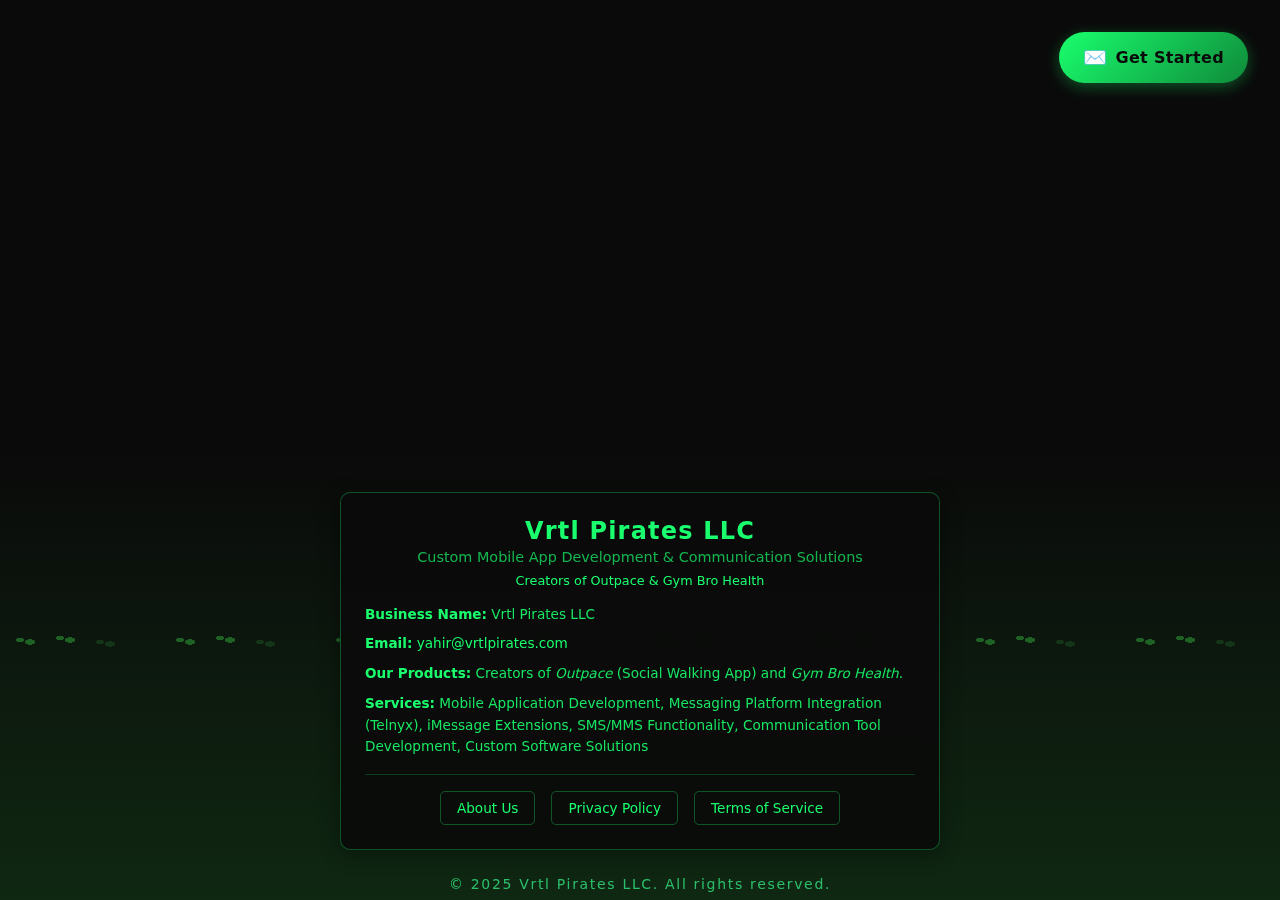
<file: index.html>
<!doctype html>
<html lang="en">
<head>
  <meta charset="utf-8" />
  <meta name="viewport" content="width=device-width, initial-scale=1" />
  <title>VRTL Pirates</title>
  <meta name="description" content="Custom Mobile App Development & Communication Solutions. We build apps with Telnyx integration, iMessage extensions, and SMS functionality." />
  <link rel="preload" as="image" href="/assets/%40vrtlPirates.png" />
  <link rel="stylesheet" href="/styles.css" />
</head>
<body>
  <main class="scene" aria-label="Sailing ship animation">
    <div class="ocean" aria-hidden="true">
      <div class="wave wave-back"></div>
      <div class="wave wave-front"></div>
    </div>
    <img class="ship" src="/assets/%40vrtlPirates.png" alt="Pirate ship" />
    <h1 class="sr-only">VRTL Pirates</h1>
    
    <!-- Contact CTA Button -->
    <button class="contact-cta" id="openContactBtn">
      <span class="cta-icon">✉️</span>
      <span class="cta-text">Get Started</span>
    </button>
    
    <!-- Contact Form Modal (Hidden by default) -->
    <div class="contact-modal" id="contactModal" style="display: none;">
      <div class="contact-backdrop" id="contactBackdrop"></div>
      <div class="contact-section" id="contactSection">
      <div class="contact-container">
        <button class="close-modal" id="closeModalBtn" aria-label="Close">✕</button>
        <div class="contact-form-view" id="contactFormView">
          <h2 class="contact-title">Set Sail With Us</h2>
          <p class="contact-subtitle">Ready to conquer the digital seas? Drop us a message.</p>
          <form class="contact-form" id="contactForm" action="https://api.web3forms.com/submit" method="POST">
            <!-- Web3Forms Access Key -->
            <input type="hidden" name="access_key" value="6eca8581-cab0-4e83-bbc9-2da92d88d058">
            
            <!-- Custom Subject Line -->
            <input type="hidden" name="subject" value="New Contact from VRTL Pirates Website">
            
            <!-- From Name -->
            <input type="hidden" name="from_name" value="VRTL Pirates Contact Form">
            
            <!-- Honeypot Spam Protection -->
            <input type="checkbox" name="botcheck" class="hidden" style="display: none;">
            
            <div class="form-group">
              <input type="text" id="name" name="name" placeholder="Your Name" required class="form-input">
            </div>
            <div class="form-group">
              <input type="email" id="email" name="email" placeholder="Your Email" required class="form-input">
            </div>
            <div class="form-group">
              <input type="text" id="company" name="company" placeholder="Company (Optional)" class="form-input">
            </div>
            <div class="form-group">
              <input type="tel" id="phone" name="phone" placeholder="Phone Number (Required for SMS)" required class="form-input" pattern="[0-9+\-\s()]+">
            </div>
            <div class="form-group">
              <textarea id="message" name="message" placeholder="Tell us about your app development needs..." required class="form-input form-textarea"></textarea>
            </div>
            <div class="form-group">
              <label class="sms-consent-label">
                <input type="checkbox" id="smsConsent" name="sms_consent" required class="sms-checkbox">
                <span class="sms-consent-text">
                  By checking this box and providing my phone number, I consent to receive automated SMS messages from VRTL Pirates at the number provided, including activation links and service notifications. Consent is not required to purchase. Message frequency varies. Message and data rates may apply. Reply STOP to opt-out, HELP for help.
                </span>
              </label>
            </div>
            <div class="form-group">
              <p class="sms-disclosure">
                By submitting this form, you agree to our <a href="/terms.html" target="_blank">Terms of Service</a> and <a href="/privacy.html" target="_blank">Privacy Policy</a>.
              </p>
            </div>
            <button type="submit" class="form-submit" id="submitBtn">
              <span class="btn-text">Send Message</span>
              <span class="btn-loading" style="display: none;">Sending...</span>
            </button>
          </form>
        </div>
        
        <!-- Success Message -->
        <div class="contact-success-view" id="contactSuccessView" style="display: none;">
          <div class="success-icon">⚓</div>
          <h2 class="success-title">Message Sent!</h2>
          <p class="success-subtitle">Thanks for reaching out! We'll get back to you within 24 hours.</p>
          <button class="success-back-btn" id="backBtn">Send Another Message</button>
        </div>
      </div>
    </div>
    </div>
    
    <!-- Business Information Section -->
    <div class="business-info">
      <div class="info-content">
        <h2 class="info-title">Vrtl Pirates LLC</h2>
        <p class="info-subtitle">Custom Mobile App Development & Communication Solutions</p>
        <p class="info-subtitle" style="margin-top: -0.5rem; font-size: 0.8rem; color: var(--accent);">Creators of Outpace & Gym Bro Health</p>
        
        <div class="info-details">
          <div class="info-item">
            <strong>Business Name:</strong> Vrtl Pirates LLC
          </div>
          <div class="info-item">
            <strong>Email:</strong> <a href="mailto:yahir@vrtlpirates.com">yahir@vrtlpirates.com</a>
          </div>
          <div class="info-item">
            <strong>Our Products:</strong> Creators of <em>Outpace</em> (Social Walking App) and <em>Gym Bro Health</em>.
          </div>
          <div class="info-item">
            <strong>Services:</strong> Mobile Application Development, Messaging Platform Integration (Telnyx), iMessage Extensions, SMS/MMS Functionality, Communication Tool Development, Custom Software Solutions
          </div>
        </div>
        
        <div class="info-links">
          <a href="/about.html" class="info-link">About Us</a>
          <a href="/privacy.html" class="info-link">Privacy Policy</a>
          <a href="/terms.html" class="info-link">Terms of Service</a>
        </div>
      </div>
    </div>
    
    <footer class="notice">© 2025 Vrtl Pirates LLC. All rights reserved.</footer>
  </main>
  <script>
    if (window.matchMedia('(prefers-reduced-motion: reduce)').matches) {
      document.documentElement.classList.add('reduced-motion');
    }
    
    // Contact modal toggle functionality
    const contactModal = document.getElementById('contactModal');
    const openContactBtn = document.getElementById('openContactBtn');
    const closeModalBtn = document.getElementById('closeModalBtn');
    const contactBackdrop = document.getElementById('contactBackdrop');
    
    function openModal() {
      contactModal.style.display = 'block';
      document.body.style.overflow = 'hidden';
    }
    
    function closeModal() {
      contactModal.style.display = 'none';
      document.body.style.overflow = '';
    }
    
    openContactBtn.addEventListener('click', openModal);
    closeModalBtn.addEventListener('click', closeModal);
    contactBackdrop.addEventListener('click', closeModal);
    
    // Close on Escape key
    document.addEventListener('keydown', function(e) {
      if (e.key === 'Escape' && contactModal.style.display === 'block') {
        closeModal();
      }
    });
    
    // Contact form handling with Web3Forms
    document.getElementById('contactForm').addEventListener('submit', async function(e) {
      e.preventDefault();
      
      const submitBtn = document.getElementById('submitBtn');
      const btnText = submitBtn.querySelector('.btn-text');
      const btnLoading = submitBtn.querySelector('.btn-loading');
      
      // Show loading state
      btnText.style.display = 'none';
      btnLoading.style.display = 'inline';
      submitBtn.disabled = true;
      
      try {
        // Submit form data to Web3Forms using FormData
        const formData = new FormData(this);
        
        const response = await fetch('https://api.web3forms.com/submit', {
          method: 'POST',
          body: formData
        });
        
        const result = await response.json();
        
        if (result.success) {
          // Show success message after a short delay
          setTimeout(() => {
            document.getElementById('contactFormView').style.display = 'none';
            document.getElementById('contactSuccessView').style.display = 'block';
          }, 800);
        } else {
          throw new Error(result.message || 'Form submission failed');
        }
        
      } catch (error) {
        // Reset button on error
        btnText.style.display = 'inline';
        btnLoading.style.display = 'none';
        submitBtn.disabled = false;
        
        // Show user-friendly error message
        alert('Something went wrong. Please try again or contact us directly at yahir@vrtlpirates.com');
        console.error('Form submission error:', error);
      }
    });
    
    // Back button functionality
    document.getElementById('backBtn').addEventListener('click', function() {
      // Reset form
      document.getElementById('contactForm').reset();
      
      // Reset button state
      const submitBtn = document.getElementById('submitBtn');
      const btnText = submitBtn.querySelector('.btn-text');
      const btnLoading = submitBtn.querySelector('.btn-loading');
      
      btnText.style.display = 'inline';
      btnLoading.style.display = 'none';
      submitBtn.disabled = false;
      
      // Switch views
      document.getElementById('contactSuccessView').style.display = 'none';
      document.getElementById('contactFormView').style.display = 'block';
    });
  </script>
</body>
</html>
</file>
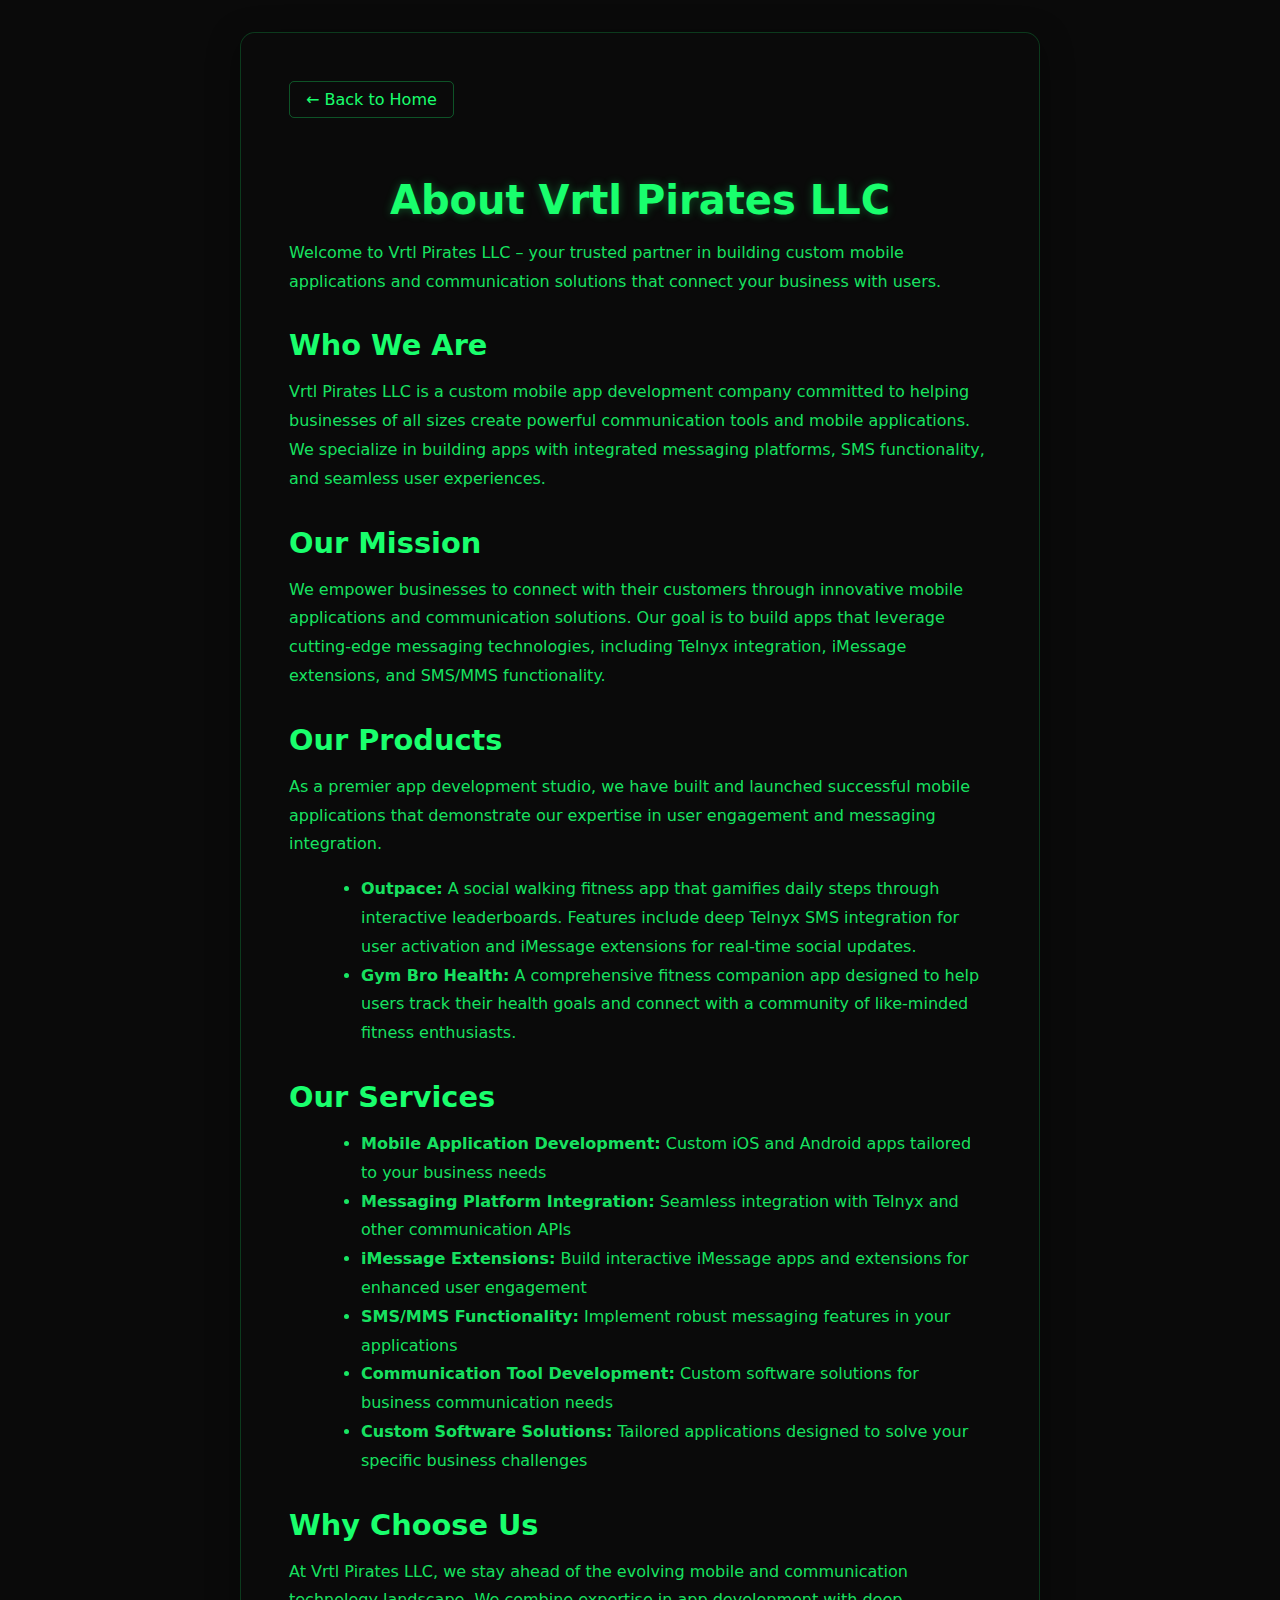
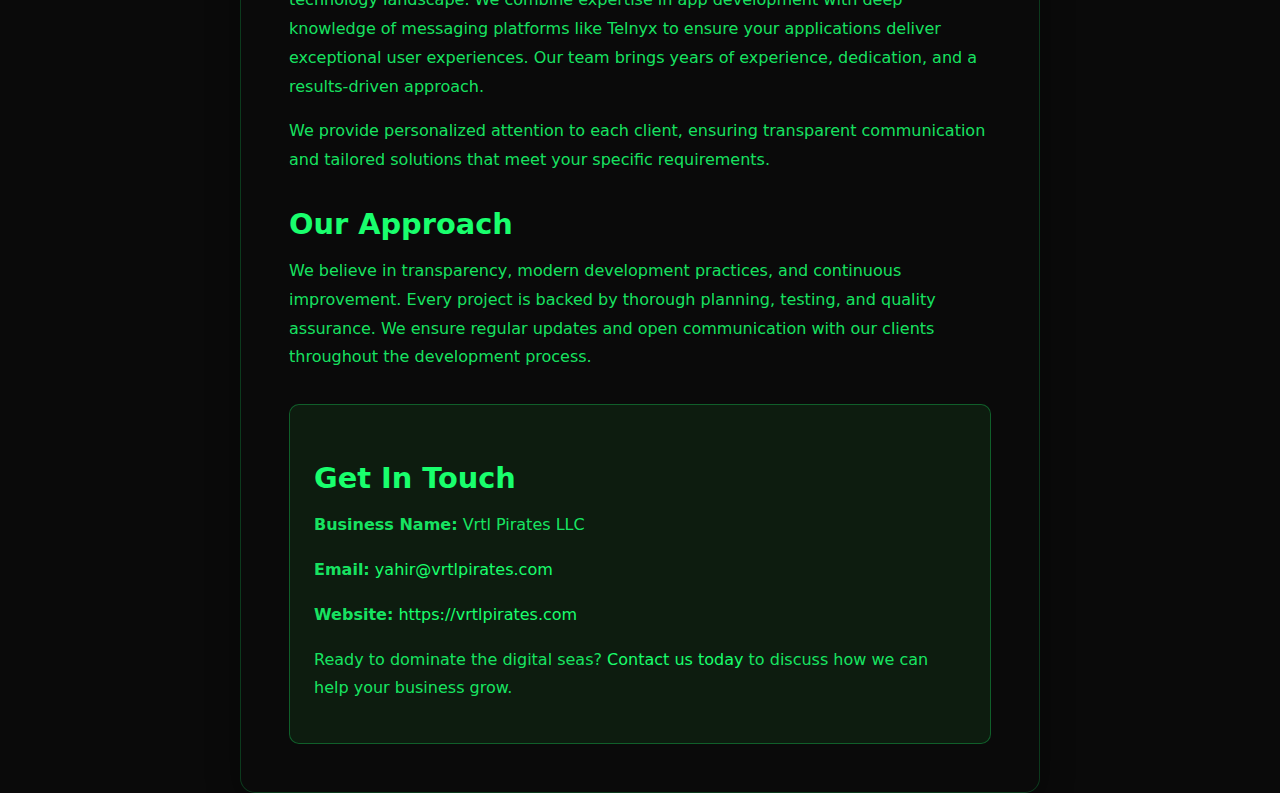
<file: about.html>
<!doctype html>
<html lang="en">
<head>
  <meta charset="utf-8" />
  <meta name="viewport" content="width=device-width, initial-scale=1" />
  <title>About Us - Vrtl Pirates LLC</title>
  <meta name="description" content="Learn about Vrtl Pirates LLC, a custom mobile app development company specializing in messaging platforms, Telnyx integration, and communication solutions." />
  <link rel="stylesheet" href="/styles.css" />
  <style>
    body {
      background: var(--bg);
      color: var(--accent);
      min-height: 100vh;
      padding: 2rem;
    }
    .page-container {
      max-width: 800px;
      margin: 0 auto;
      background: rgba(10, 10, 10, 0.9);
      padding: 3rem;
      border-radius: 15px;
      border: 1px solid rgba(25, 255, 109, 0.2);
      box-shadow: 0 8px 32px rgba(0, 0, 0, 0.4);
    }
    h1 {
      color: var(--accent);
      text-align: center;
      font-size: 2.5rem;
      margin-bottom: 1rem;
      text-shadow: 0 0 10px rgba(25, 255, 109, 0.3);
    }
    h2 {
      color: var(--accent);
      font-size: 1.8rem;
      margin-top: 2rem;
      margin-bottom: 1rem;
    }
    p {
      line-height: 1.8;
      color: rgba(25, 255, 109, 0.9);
      margin-bottom: 1rem;
    }
    .back-link {
      display: inline-block;
      margin-bottom: 2rem;
      color: var(--accent);
      text-decoration: none;
      padding: 0.5rem 1rem;
      border: 1px solid rgba(25, 255, 109, 0.3);
      border-radius: 5px;
      transition: all 0.3s ease;
    }
    .back-link:hover {
      background: rgba(25, 255, 109, 0.1);
      border-color: var(--accent);
    }
    ul {
      margin-left: 2rem;
      color: rgba(25, 255, 109, 0.9);
      line-height: 1.8;
    }
    .contact-info {
      background: rgba(15, 40, 18, 0.6);
      padding: 1.5rem;
      border-radius: 10px;
      border: 1px solid rgba(25, 255, 109, 0.3);
      margin-top: 2rem;
    }
    .contact-info a {
      color: var(--accent);
      text-decoration: none;
    }
    .contact-info a:hover {
      text-decoration: underline;
    }
  </style>
</head>
<body>
  <div class="page-container">
    <a href="/" class="back-link">← Back to Home</a>
    
    <h1>About Vrtl Pirates LLC</h1>
    
    <p>Welcome to Vrtl Pirates LLC – your trusted partner in building custom mobile applications and communication solutions that connect your business with users.</p>
    
    <h2>Who We Are</h2>
    <p>Vrtl Pirates LLC is a custom mobile app development company committed to helping businesses of all sizes create powerful communication tools and mobile applications. We specialize in building apps with integrated messaging platforms, SMS functionality, and seamless user experiences.</p>
    
    <h2>Our Mission</h2>
    <p>We empower businesses to connect with their customers through innovative mobile applications and communication solutions. Our goal is to build apps that leverage cutting-edge messaging technologies, including Telnyx integration, iMessage extensions, and SMS/MMS functionality.</p>
    
    <h2>Our Products</h2>
    <p>As a premier app development studio, we have built and launched successful mobile applications that demonstrate our expertise in user engagement and messaging integration.</p>
    <ul>
      <li><strong>Outpace:</strong> A social walking fitness app that gamifies daily steps through interactive leaderboards. Features include deep Telnyx SMS integration for user activation and iMessage extensions for real-time social updates.</li>
      <li><strong>Gym Bro Health:</strong> A comprehensive fitness companion app designed to help users track their health goals and connect with a community of like-minded fitness enthusiasts.</li>
    </ul>

    <h2>Our Services</h2>
    <ul>
      <li><strong>Mobile Application Development:</strong> Custom iOS and Android apps tailored to your business needs</li>
      <li><strong>Messaging Platform Integration:</strong> Seamless integration with Telnyx and other communication APIs</li>
      <li><strong>iMessage Extensions:</strong> Build interactive iMessage apps and extensions for enhanced user engagement</li>
      <li><strong>SMS/MMS Functionality:</strong> Implement robust messaging features in your applications</li>
      <li><strong>Communication Tool Development:</strong> Custom software solutions for business communication needs</li>
      <li><strong>Custom Software Solutions:</strong> Tailored applications designed to solve your specific business challenges</li>
    </ul>
    
    <h2>Why Choose Us</h2>
    <p>At Vrtl Pirates LLC, we stay ahead of the evolving mobile and communication technology landscape. We combine expertise in app development with deep knowledge of messaging platforms like Telnyx to ensure your applications deliver exceptional user experiences. Our team brings years of experience, dedication, and a results-driven approach.</p>
    
    <p>We provide personalized attention to each client, ensuring transparent communication and tailored solutions that meet your specific requirements.</p>
    
    <h2>Our Approach</h2>
    <p>We believe in transparency, modern development practices, and continuous improvement. Every project is backed by thorough planning, testing, and quality assurance. We ensure regular updates and open communication with our clients throughout the development process.</p>
    
    <div class="contact-info">
      <h2>Get In Touch</h2>
      <p><strong>Business Name:</strong> Vrtl Pirates LLC</p>
      <p><strong>Email:</strong> <a href="mailto:yahir@vrtlpirates.com">yahir@vrtlpirates.com</a></p>
      <p><strong>Website:</strong> <a href="https://vrtlpirates.com">https://vrtlpirates.com</a></p>
      <p>Ready to dominate the digital seas? <a href="/#contactSection">Contact us today</a> to discuss how we can help your business grow.</p>
    </div>
  </div>
</body>
</html>
</file>
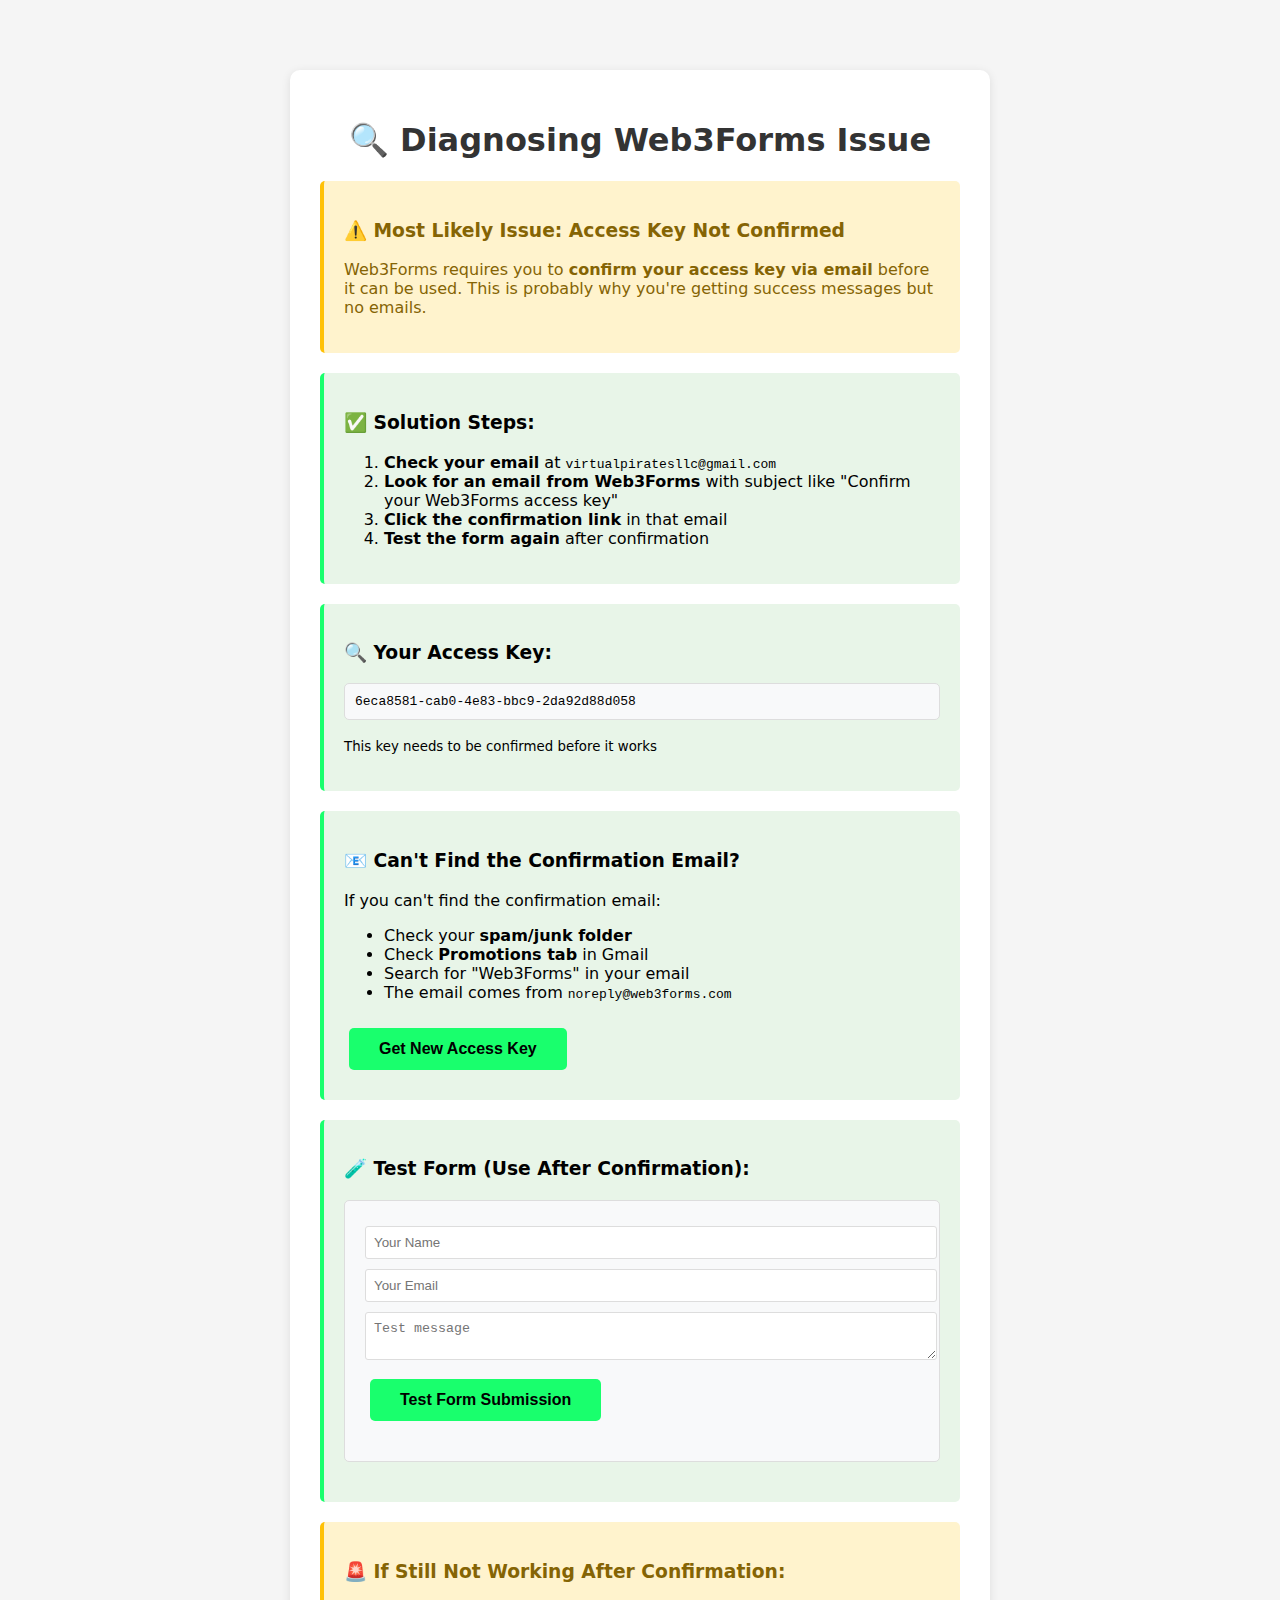
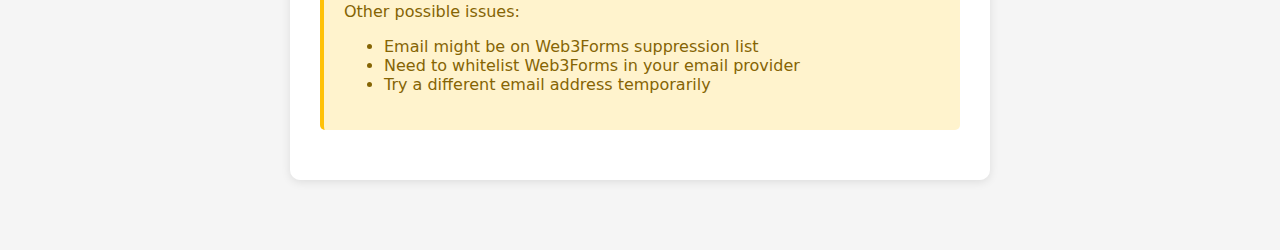
<file: confirm-access-key.html>
<!DOCTYPE html>
<html lang="en">
<head>
    <meta charset="UTF-8">
    <meta name="viewport" content="width=device-width, initial-scale=1.0">
    <title>Confirm Web3Forms Access Key</title>
    <style>
        body {
            font-family: system-ui, -apple-system, sans-serif;
            max-width: 700px;
            margin: 50px auto;
            padding: 20px;
            background: #f5f5f5;
        }
        .container {
            background: white;
            padding: 30px;
            border-radius: 10px;
            box-shadow: 0 2px 10px rgba(0,0,0,0.1);
        }
        h1 {
            color: #333;
            text-align: center;
        }
        .issue {
            background: #fff3cd;
            color: #856404;
            padding: 20px;
            border-radius: 5px;
            margin: 20px 0;
            border-left: 4px solid #ffc107;
        }
        .solution {
            background: #e8f5e8;
            padding: 20px;
            border-radius: 5px;
            margin: 20px 0;
            border-left: 4px solid #19ff6d;
        }
        .code {
            background: #f8f9fa;
            padding: 10px;
            border-radius: 5px;
            font-family: monospace;
            border: 1px solid #ddd;
            word-break: break-all;
        }
        button {
            background: #19ff6d;
            color: #000;
            padding: 12px 30px;
            border: none;
            border-radius: 5px;
            font-size: 16px;
            font-weight: 600;
            cursor: pointer;
            margin: 10px 5px;
        }
        button:hover {
            background: #15e060;
        }
        .test-form {
            background: #f8f9fa;
            padding: 20px;
            border-radius: 5px;
            border: 1px solid #ddd;
            margin: 20px 0;
        }
        .test-form input, .test-form textarea {
            width: 100%;
            padding: 8px;
            margin: 5px 0;
            border: 1px solid #ddd;
            border-radius: 3px;
        }
    </style>
</head>
<body>
    <div class="container">
        <h1>🔍 Diagnosing Web3Forms Issue</h1>
        
        <div class="issue">
            <h3>⚠️ Most Likely Issue: Access Key Not Confirmed</h3>
            <p>Web3Forms requires you to <strong>confirm your access key via email</strong> before it can be used. This is probably why you're getting success messages but no emails.</p>
        </div>

        <div class="solution">
            <h3>✅ Solution Steps:</h3>
            <ol>
                <li><strong>Check your email</strong> at <code>virtualpiratesllc@gmail.com</code></li>
                <li><strong>Look for an email from Web3Forms</strong> with subject like "Confirm your Web3Forms access key"</li>
                <li><strong>Click the confirmation link</strong> in that email</li>
                <li><strong>Test the form again</strong> after confirmation</li>
            </ol>
        </div>

        <div class="solution">
            <h3>🔍 Your Access Key:</h3>
            <div class="code">6eca8581-cab0-4e83-bbc9-2da92d88d058</div>
            <p><small>This key needs to be confirmed before it works</small></p>
        </div>

        <div class="solution">
            <h3>📧 Can't Find the Confirmation Email?</h3>
            <p>If you can't find the confirmation email:</p>
            <ul>
                <li>Check your <strong>spam/junk folder</strong></li>
                <li>Check <strong>Promotions tab</strong> in Gmail</li>
                <li>Search for "Web3Forms" in your email</li>
                <li>The email comes from <code>noreply@web3forms.com</code></li>
            </ul>
            <button onclick="window.open('https://web3forms.com/', '_blank')">Get New Access Key</button>
        </div>

        <div class="solution">
            <h3>🧪 Test Form (Use After Confirmation):</h3>
            <div class="test-form">
                <form id="testForm">
                    <input type="hidden" name="access_key" value="6eca8581-cab0-4e83-bbc9-2da92d88d058">
                    <input type="text" name="name" placeholder="Your Name" required>
                    <input type="email" name="email" placeholder="Your Email" required>
                    <textarea name="message" placeholder="Test message" required></textarea>
                    <button type="submit">Test Form Submission</button>
                </form>
                <div id="testResult" style="margin-top: 10px;"></div>
            </div>
        </div>

        <div class="issue">
            <h3>🚨 If Still Not Working After Confirmation:</h3>
            <p>Other possible issues:</p>
            <ul>
                <li>Email might be on Web3Forms suppression list</li>
                <li>Need to whitelist Web3Forms in your email provider</li>
                <li>Try a different email address temporarily</li>
            </ul>
        </div>
    </div>

    <script>
        document.getElementById('testForm').addEventListener('submit', async function(e) {
            e.preventDefault();
            
            const resultDiv = document.getElementById('testResult');
            resultDiv.innerHTML = '<p style="color: blue;">Testing...</p>';
            
            try {
                const formData = new FormData(this);
                
                console.log('Test form data:');
                for (let [key, value] of formData.entries()) {
                    console.log(key, value);
                }
                
                const response = await fetch('https://api.web3forms.com/submit', {
                    method: 'POST',
                    body: formData
                });
                
                const result = await response.json();
                console.log('Test response:', result);
                
                if (result.success) {
                    resultDiv.innerHTML = '<p style="color: green;">✅ SUCCESS! Form is working. Check your email.</p>';
                } else {
                    resultDiv.innerHTML = `<p style="color: red;">❌ FAILED: ${result.message}</p>`;
                }
                
            } catch (error) {
                resultDiv.innerHTML = `<p style="color: red;">❌ ERROR: ${error.message}</p>`;
                console.error('Test error:', error);
            }
        });
    </script>
</body>
</html>
</file>
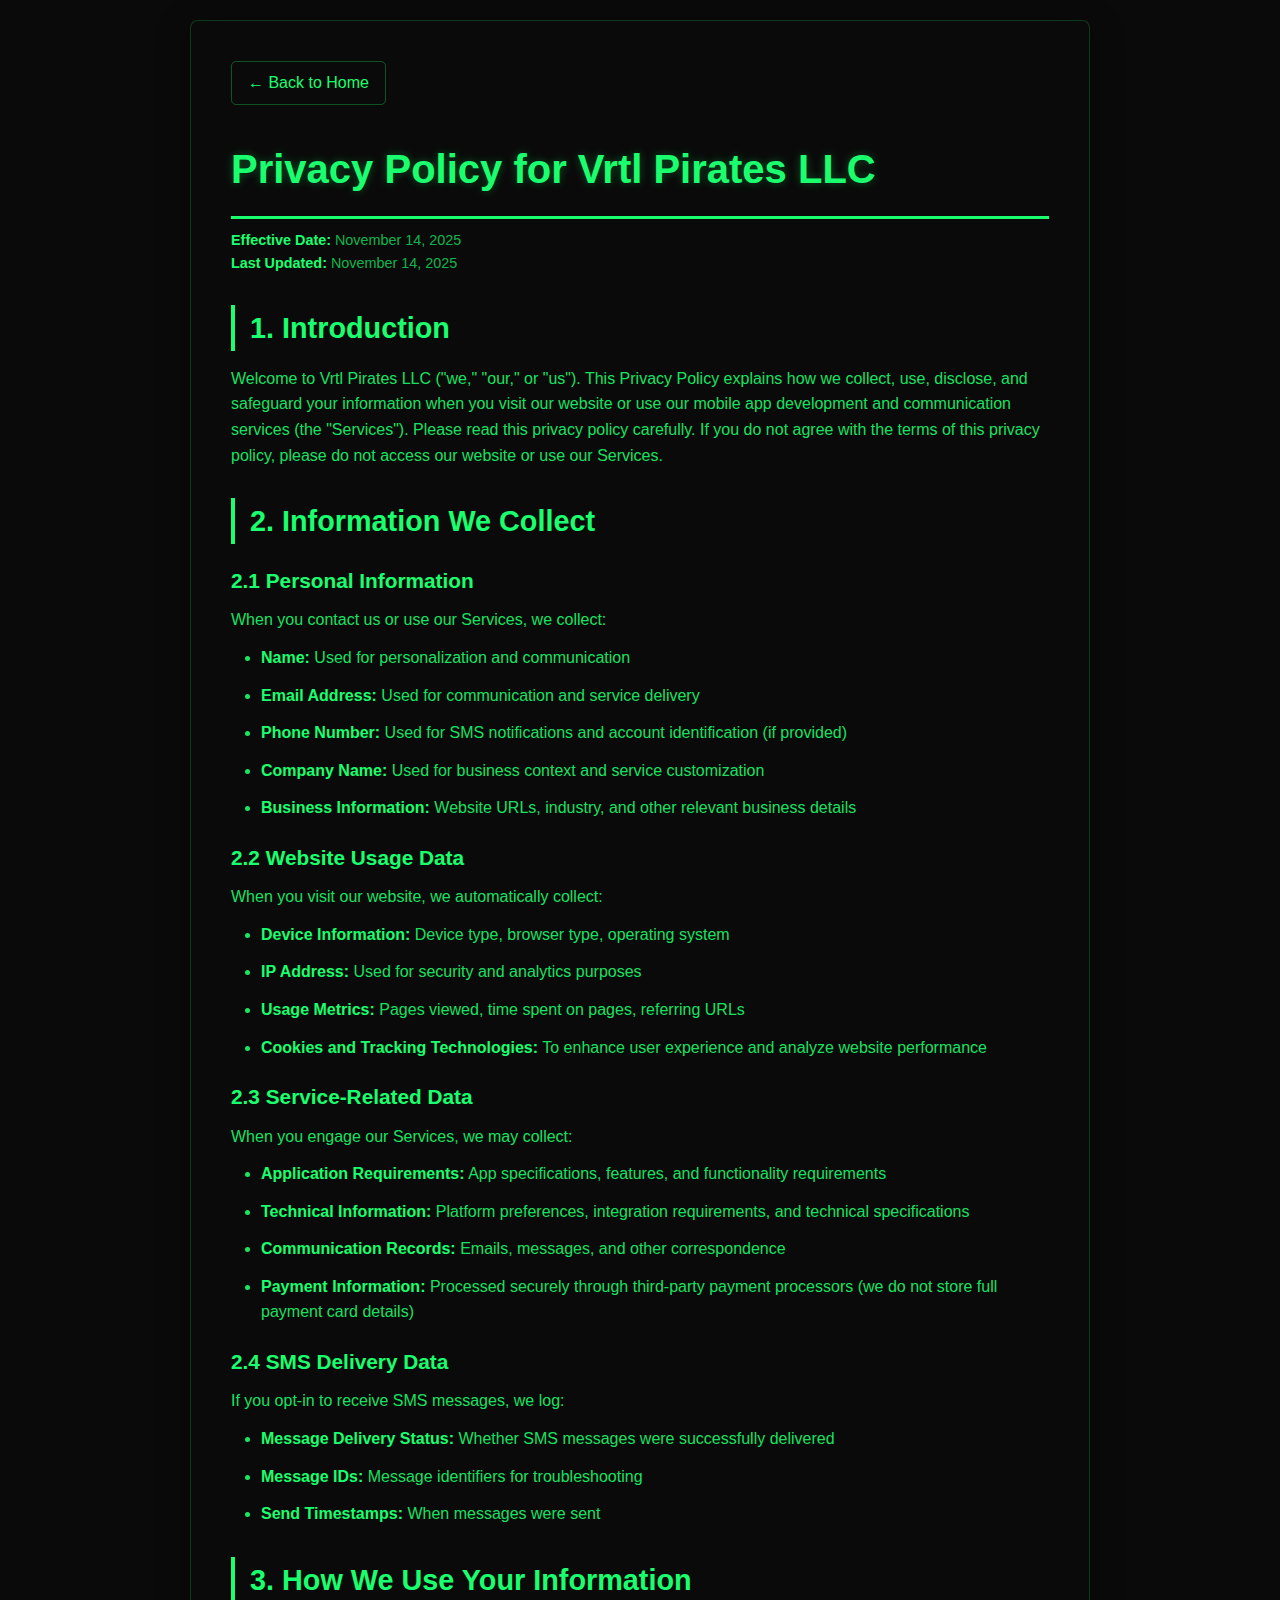
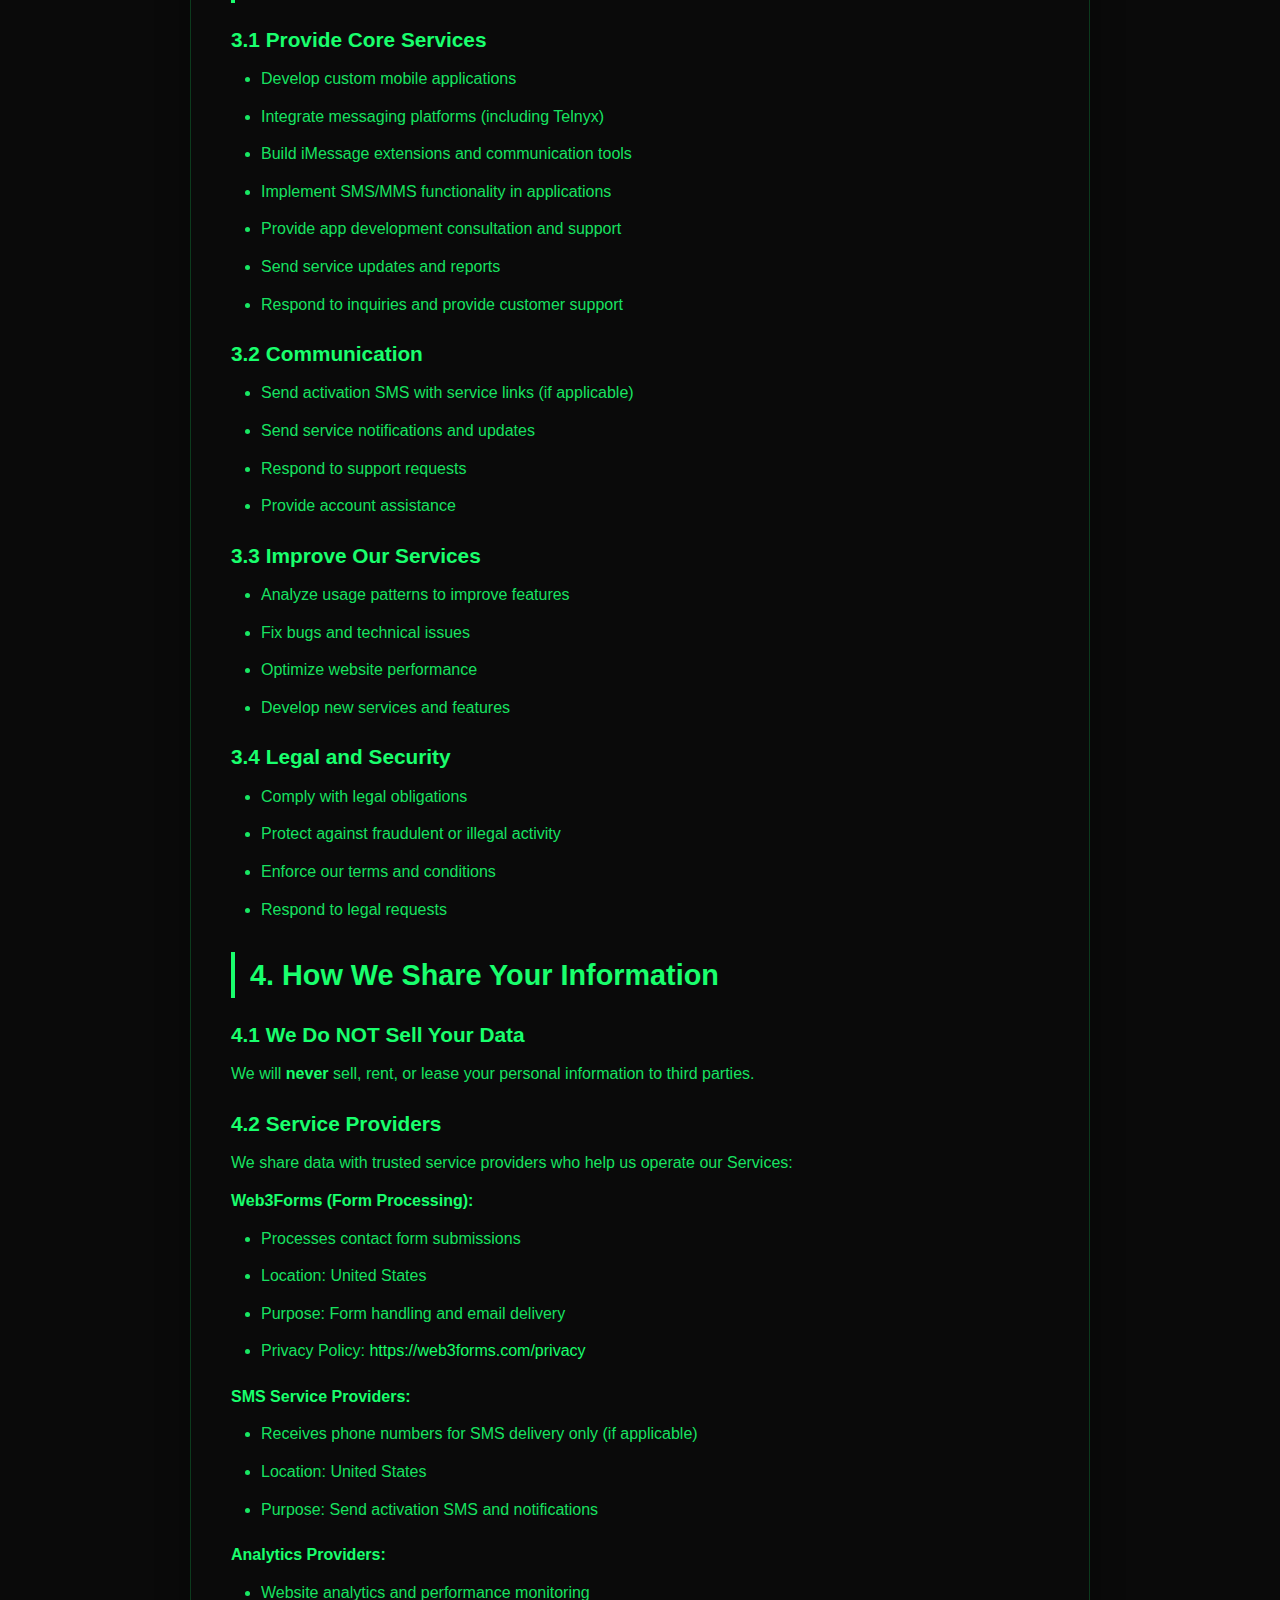
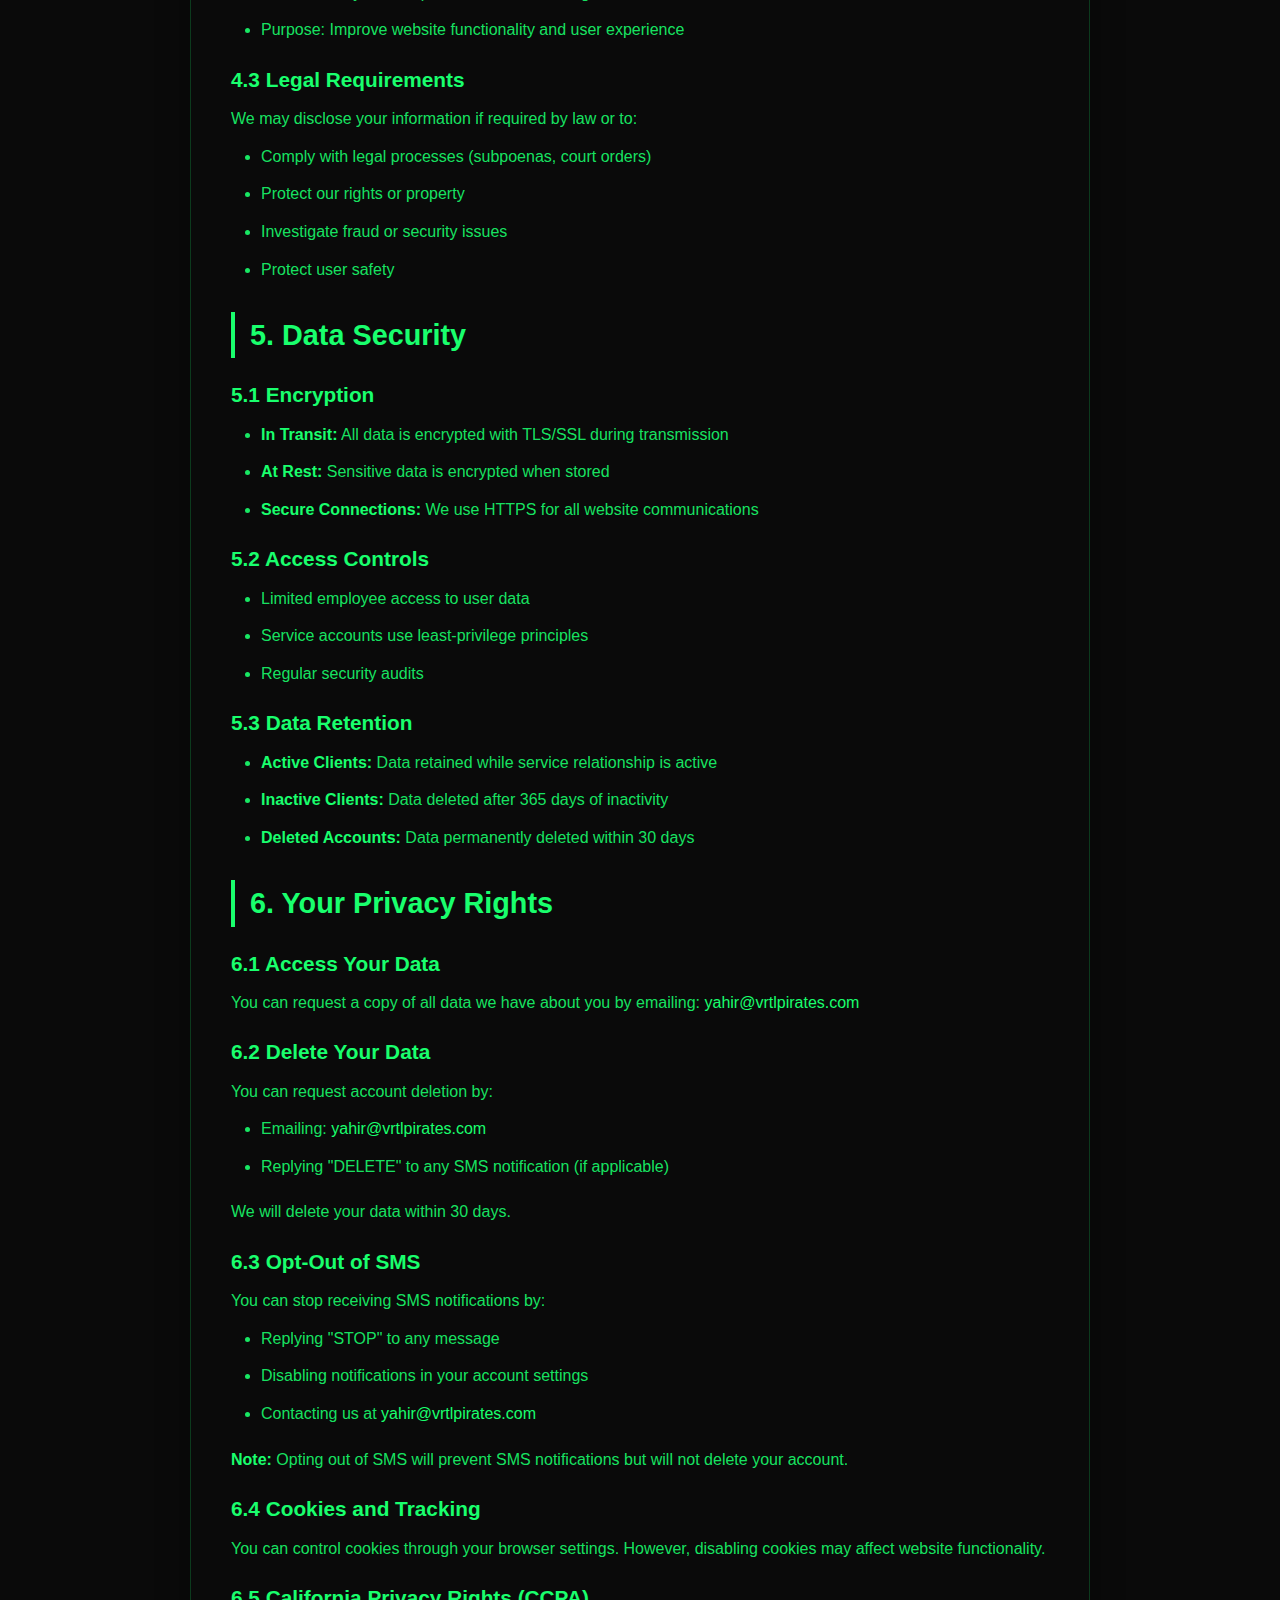
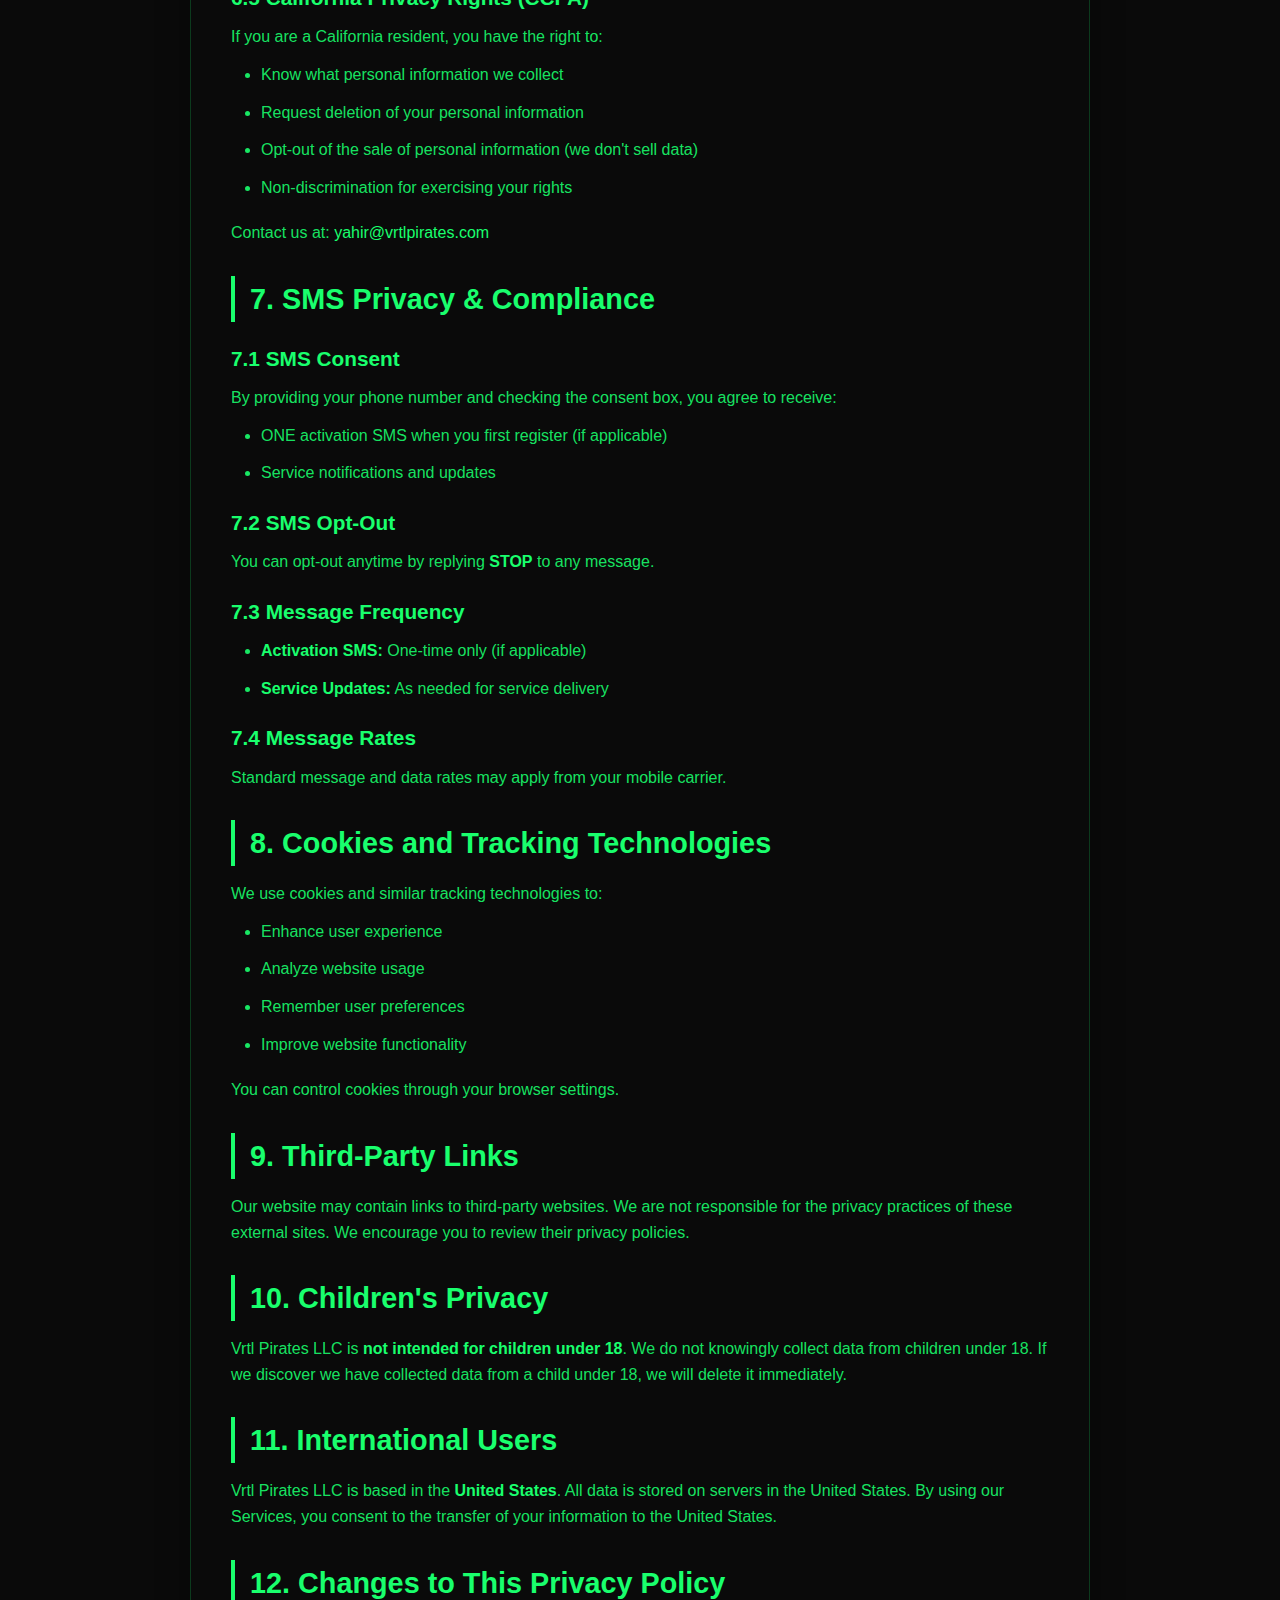
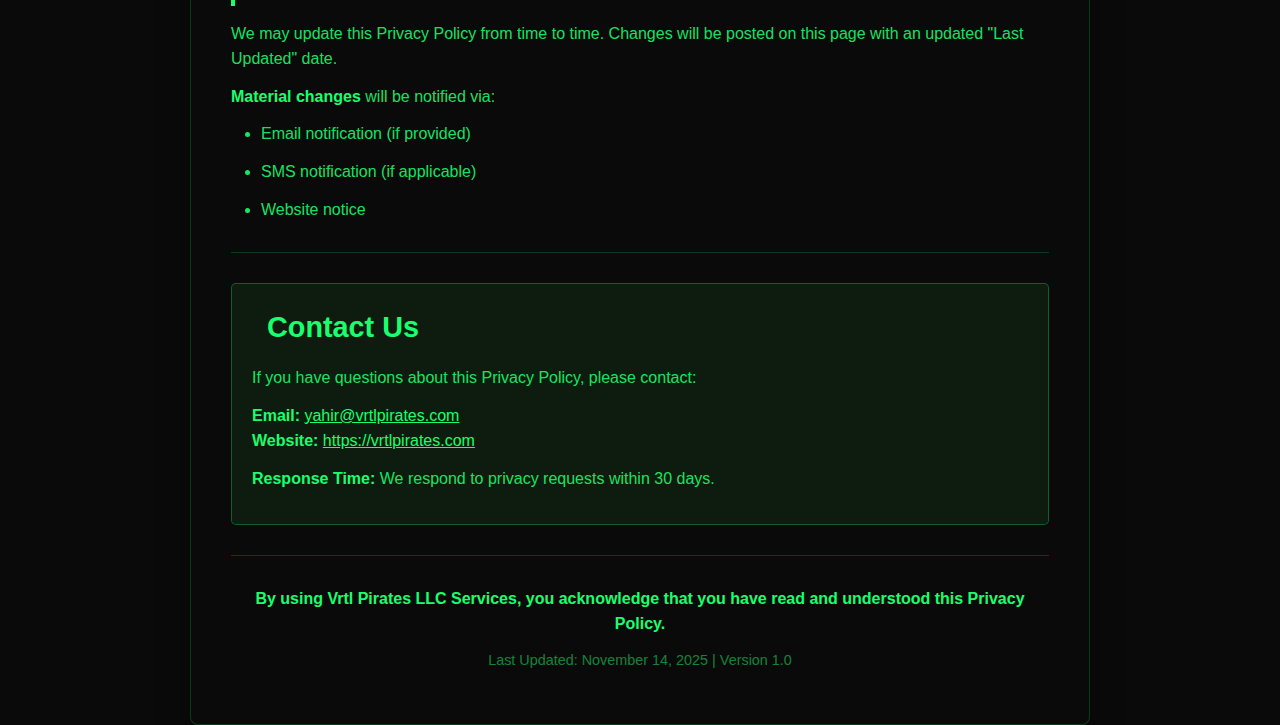
<file: privacy.html>
<!DOCTYPE html>
<html lang="en">
<head>
    <meta charset="UTF-8">
    <meta name="viewport" content="width=device-width, initial-scale=1.0">
    <meta name="description" content="Vrtl Pirates LLC Privacy Policy - Mobile app development company privacy policy including data collection, SMS notifications, and contact information.">
    <title>Privacy Policy - Vrtl Pirates LLC</title>
    <link rel="stylesheet" href="/styles.css" />
    <style>
        * {
            margin: 0;
            padding: 0;
            box-sizing: border-box;
        }

        body {
            font-family: -apple-system, BlinkMacSystemFont, 'Segoe UI', Roboto, 'Helvetica Neue', Arial, sans-serif;
            line-height: 1.6;
            color: var(--accent);
            background: var(--bg);
            padding: 20px;
            min-height: 100vh;
        }

        .container {
            max-width: 900px;
            margin: 0 auto;
            background: rgba(10, 10, 10, 0.9);
            padding: 40px;
            border-radius: 8px;
            border: 1px solid rgba(25, 255, 109, 0.2);
            box-shadow: 0 8px 32px rgba(0, 0, 0, 0.4);
        }

        h1 {
            font-size: 2.5em;
            color: var(--accent);
            margin-bottom: 10px;
            border-bottom: 3px solid var(--accent);
            padding-bottom: 15px;
            text-shadow: 0 0 10px rgba(25, 255, 109, 0.3);
        }

        .meta {
            color: rgba(25, 255, 109, 0.7);
            font-size: 0.9em;
            margin-bottom: 30px;
        }

        h2 {
            font-size: 1.8em;
            color: var(--accent);
            margin-top: 30px;
            margin-bottom: 15px;
            border-left: 4px solid var(--accent);
            padding-left: 15px;
        }

        h3 {
            font-size: 1.3em;
            color: var(--accent);
            margin-top: 20px;
            margin-bottom: 10px;
        }

        p, li {
            margin-bottom: 12px;
            color: rgba(25, 255, 109, 0.9);
        }

        ul {
            margin-left: 30px;
            margin-bottom: 20px;
        }

        strong {
            color: var(--accent);
        }

        .highlight {
            background-color: rgba(15, 40, 18, 0.6);
            padding: 15px;
            border-left: 4px solid var(--accent);
            margin: 20px 0;
            border-radius: 5px;
        }

        .contact-info {
            background-color: rgba(15, 40, 18, 0.6);
            color: var(--accent);
            padding: 20px;
            border-radius: 5px;
            margin-top: 30px;
            border: 1px solid rgba(25, 255, 109, 0.3);
        }

        .contact-info a {
            color: var(--accent);
            text-decoration: underline;
        }

        .contact-info a:hover {
            opacity: 0.8;
        }

        hr {
            border: none;
            border-top: 1px solid rgba(25, 255, 109, 0.2);
            margin: 30px 0;
        }

        .back-link {
            display: inline-block;
            margin-bottom: 2rem;
            color: var(--accent);
            text-decoration: none;
            padding: 0.5rem 1rem;
            border: 1px solid rgba(25, 255, 109, 0.3);
            border-radius: 5px;
            transition: all 0.3s ease;
        }

        .back-link:hover {
            background: rgba(25, 255, 109, 0.1);
            border-color: var(--accent);
        }

        a {
            color: var(--accent);
            text-decoration: none;
        }

        a:hover {
            text-decoration: underline;
        }

        @media (max-width: 768px) {
            .container {
                padding: 20px;
            }

            h1 {
                font-size: 2em;
            }

            h2 {
                font-size: 1.5em;
            }
        }
    </style>
</head>
<body>
    <div class="container">
        <a href="/" class="back-link">← Back to Home</a>

        <h1>Privacy Policy for Vrtl Pirates LLC</h1>

        <div class="meta">
            <strong>Effective Date:</strong> November 14, 2025<br>
            <strong>Last Updated:</strong> November 14, 2025
        </div>

        <h2>1. Introduction</h2>
        <p>Welcome to Vrtl Pirates LLC ("we," "our," or "us"). This Privacy Policy explains how we collect, use, disclose, and safeguard your information when you visit our website or use our mobile app development and communication services (the "Services"). Please read this privacy policy carefully. If you do not agree with the terms of this privacy policy, please do not access our website or use our Services.</p>

        <h2>2. Information We Collect</h2>

        <h3>2.1 Personal Information</h3>
        <p>When you contact us or use our Services, we collect:</p>
        <ul>
            <li><strong>Name:</strong> Used for personalization and communication</li>
            <li><strong>Email Address:</strong> Used for communication and service delivery</li>
            <li><strong>Phone Number:</strong> Used for SMS notifications and account identification (if provided)</li>
            <li><strong>Company Name:</strong> Used for business context and service customization</li>
            <li><strong>Business Information:</strong> Website URLs, industry, and other relevant business details</li>
        </ul>

        <h3>2.2 Website Usage Data</h3>
        <p>When you visit our website, we automatically collect:</p>
        <ul>
            <li><strong>Device Information:</strong> Device type, browser type, operating system</li>
            <li><strong>IP Address:</strong> Used for security and analytics purposes</li>
            <li><strong>Usage Metrics:</strong> Pages viewed, time spent on pages, referring URLs</li>
            <li><strong>Cookies and Tracking Technologies:</strong> To enhance user experience and analyze website performance</li>
        </ul>

        <h3>2.3 Service-Related Data</h3>
        <p>When you engage our Services, we may collect:</p>
        <ul>
            <li><strong>Application Requirements:</strong> App specifications, features, and functionality requirements</li>
            <li><strong>Technical Information:</strong> Platform preferences, integration requirements, and technical specifications</li>
            <li><strong>Communication Records:</strong> Emails, messages, and other correspondence</li>
            <li><strong>Payment Information:</strong> Processed securely through third-party payment processors (we do not store full payment card details)</li>
        </ul>

        <h3>2.4 SMS Delivery Data</h3>
        <p>If you opt-in to receive SMS messages, we log:</p>
        <ul>
            <li><strong>Message Delivery Status:</strong> Whether SMS messages were successfully delivered</li>
            <li><strong>Message IDs:</strong> Message identifiers for troubleshooting</li>
            <li><strong>Send Timestamps:</strong> When messages were sent</li>
        </ul>

        <h2>3. How We Use Your Information</h2>

        <h3>3.1 Provide Core Services</h3>
        <ul>
            <li>Develop custom mobile applications</li>
            <li>Integrate messaging platforms (including Telnyx)</li>
            <li>Build iMessage extensions and communication tools</li>
            <li>Implement SMS/MMS functionality in applications</li>
            <li>Provide app development consultation and support</li>
            <li>Send service updates and reports</li>
            <li>Respond to inquiries and provide customer support</li>
        </ul>

        <h3>3.2 Communication</h3>
        <ul>
            <li>Send activation SMS with service links (if applicable)</li>
            <li>Send service notifications and updates</li>
            <li>Respond to support requests</li>
            <li>Provide account assistance</li>
        </ul>

        <h3>3.3 Improve Our Services</h3>
        <ul>
            <li>Analyze usage patterns to improve features</li>
            <li>Fix bugs and technical issues</li>
            <li>Optimize website performance</li>
            <li>Develop new services and features</li>
        </ul>

        <h3>3.4 Legal and Security</h3>
        <ul>
            <li>Comply with legal obligations</li>
            <li>Protect against fraudulent or illegal activity</li>
            <li>Enforce our terms and conditions</li>
            <li>Respond to legal requests</li>
        </ul>

        <h2>4. How We Share Your Information</h2>

        <h3>4.1 We Do NOT Sell Your Data</h3>
        <p>We will <strong>never</strong> sell, rent, or lease your personal information to third parties.</p>

        <h3>4.2 Service Providers</h3>
        <p>We share data with trusted service providers who help us operate our Services:</p>

        <p><strong>Web3Forms (Form Processing):</strong></p>
        <ul>
            <li>Processes contact form submissions</li>
            <li>Location: United States</li>
            <li>Purpose: Form handling and email delivery</li>
            <li>Privacy Policy: <a href="https://web3forms.com/privacy" target="_blank">https://web3forms.com/privacy</a></li>
        </ul>

        <p><strong>SMS Service Providers:</strong></p>
        <ul>
            <li>Receives phone numbers for SMS delivery only (if applicable)</li>
            <li>Location: United States</li>
            <li>Purpose: Send activation SMS and notifications</li>
        </ul>

        <p><strong>Analytics Providers:</strong></p>
        <ul>
            <li>Website analytics and performance monitoring</li>
            <li>Purpose: Improve website functionality and user experience</li>
        </ul>

        <h3>4.3 Legal Requirements</h3>
        <p>We may disclose your information if required by law or to:</p>
        <ul>
            <li>Comply with legal processes (subpoenas, court orders)</li>
            <li>Protect our rights or property</li>
            <li>Investigate fraud or security issues</li>
            <li>Protect user safety</li>
        </ul>

        <h2>5. Data Security</h2>

        <h3>5.1 Encryption</h3>
        <ul>
            <li><strong>In Transit:</strong> All data is encrypted with TLS/SSL during transmission</li>
            <li><strong>At Rest:</strong> Sensitive data is encrypted when stored</li>
            <li><strong>Secure Connections:</strong> We use HTTPS for all website communications</li>
        </ul>

        <h3>5.2 Access Controls</h3>
        <ul>
            <li>Limited employee access to user data</li>
            <li>Service accounts use least-privilege principles</li>
            <li>Regular security audits</li>
        </ul>

        <h3>5.3 Data Retention</h3>
        <ul>
            <li><strong>Active Clients:</strong> Data retained while service relationship is active</li>
            <li><strong>Inactive Clients:</strong> Data deleted after 365 days of inactivity</li>
            <li><strong>Deleted Accounts:</strong> Data permanently deleted within 30 days</li>
        </ul>

        <h2>6. Your Privacy Rights</h2>

        <h3>6.1 Access Your Data</h3>
        <p>You can request a copy of all data we have about you by emailing: <a href="mailto:yahir@vrtlpirates.com">yahir@vrtlpirates.com</a></p>

        <h3>6.2 Delete Your Data</h3>
        <p>You can request account deletion by:</p>
        <ul>
            <li>Emailing: <a href="mailto:yahir@vrtlpirates.com">yahir@vrtlpirates.com</a></li>
            <li>Replying "DELETE" to any SMS notification (if applicable)</li>
        </ul>
        <p>We will delete your data within 30 days.</p>

        <h3>6.3 Opt-Out of SMS</h3>
        <p>You can stop receiving SMS notifications by:</p>
        <ul>
            <li>Replying "STOP" to any message</li>
            <li>Disabling notifications in your account settings</li>
            <li>Contacting us at <a href="mailto:yahir@vrtlpirates.com">yahir@vrtlpirates.com</a></li>
        </ul>
        <p><strong>Note:</strong> Opting out of SMS will prevent SMS notifications but will not delete your account.</p>

        <h3>6.4 Cookies and Tracking</h3>
        <p>You can control cookies through your browser settings. However, disabling cookies may affect website functionality.</p>

        <h3>6.5 California Privacy Rights (CCPA)</h3>
        <p>If you are a California resident, you have the right to:</p>
        <ul>
            <li>Know what personal information we collect</li>
            <li>Request deletion of your personal information</li>
            <li>Opt-out of the sale of personal information (we don't sell data)</li>
            <li>Non-discrimination for exercising your rights</li>
        </ul>
        <p>Contact us at: <a href="mailto:yahir@vrtlpirates.com">yahir@vrtlpirates.com</a></p>

        <h2>7. SMS Privacy & Compliance</h2>

        <h3>7.1 SMS Consent</h3>
        <p>By providing your phone number and checking the consent box, you agree to receive:</p>
        <ul>
            <li>ONE activation SMS when you first register (if applicable)</li>
            <li>Service notifications and updates</li>
        </ul>

        <h3>7.2 SMS Opt-Out</h3>
        <p>You can opt-out anytime by replying <strong>STOP</strong> to any message.</p>

        <h3>7.3 Message Frequency</h3>
        <ul>
            <li><strong>Activation SMS:</strong> One-time only (if applicable)</li>
            <li><strong>Service Updates:</strong> As needed for service delivery</li>
        </ul>

        <h3>7.4 Message Rates</h3>
        <p>Standard message and data rates may apply from your mobile carrier.</p>

        <h2>8. Cookies and Tracking Technologies</h2>
        <p>We use cookies and similar tracking technologies to:</p>
        <ul>
            <li>Enhance user experience</li>
            <li>Analyze website usage</li>
            <li>Remember user preferences</li>
            <li>Improve website functionality</li>
        </ul>
        <p>You can control cookies through your browser settings.</p>

        <h2>9. Third-Party Links</h2>
        <p>Our website may contain links to third-party websites. We are not responsible for the privacy practices of these external sites. We encourage you to review their privacy policies.</p>

        <h2>10. Children's Privacy</h2>
        <p>Vrtl Pirates LLC is <strong>not intended for children under 18</strong>. We do not knowingly collect data from children under 18. If we discover we have collected data from a child under 18, we will delete it immediately.</p>

        <h2>11. International Users</h2>
        <p>Vrtl Pirates LLC is based in the <strong>United States</strong>. All data is stored on servers in the United States. By using our Services, you consent to the transfer of your information to the United States.</p>

        <h2>12. Changes to This Privacy Policy</h2>
        <p>We may update this Privacy Policy from time to time. Changes will be posted on this page with an updated "Last Updated" date.</p>

        <p><strong>Material changes</strong> will be notified via:</p>
        <ul>
            <li>Email notification (if provided)</li>
            <li>SMS notification (if applicable)</li>
            <li>Website notice</li>
        </ul>

        <hr>

        <div class="contact-info">
            <h2 style="color: var(--accent); border: none; margin-top: 0;">Contact Us</h2>
            <p>If you have questions about this Privacy Policy, please contact:</p>
            <p>
                <strong>Email:</strong> <a href="mailto:yahir@vrtlpirates.com">yahir@vrtlpirates.com</a><br>
                <strong>Website:</strong> <a href="https://vrtlpirates.com">https://vrtlpirates.com</a>
            </p>
            <p><strong>Response Time:</strong> We respond to privacy requests within 30 days.</p>
        </div>

        <hr>

        <p style="text-align: center; color: rgba(25, 255, 109, 0.7); margin-top: 30px;">
            <strong>By using Vrtl Pirates LLC Services, you acknowledge that you have read and understood this Privacy Policy.</strong>
        </p>

        <p style="text-align: center; color: rgba(25, 255, 109, 0.5); font-size: 0.9em;">
            Last Updated: November 14, 2025 | Version 1.0
        </p>
    </div>
</body>
</html>
</file>
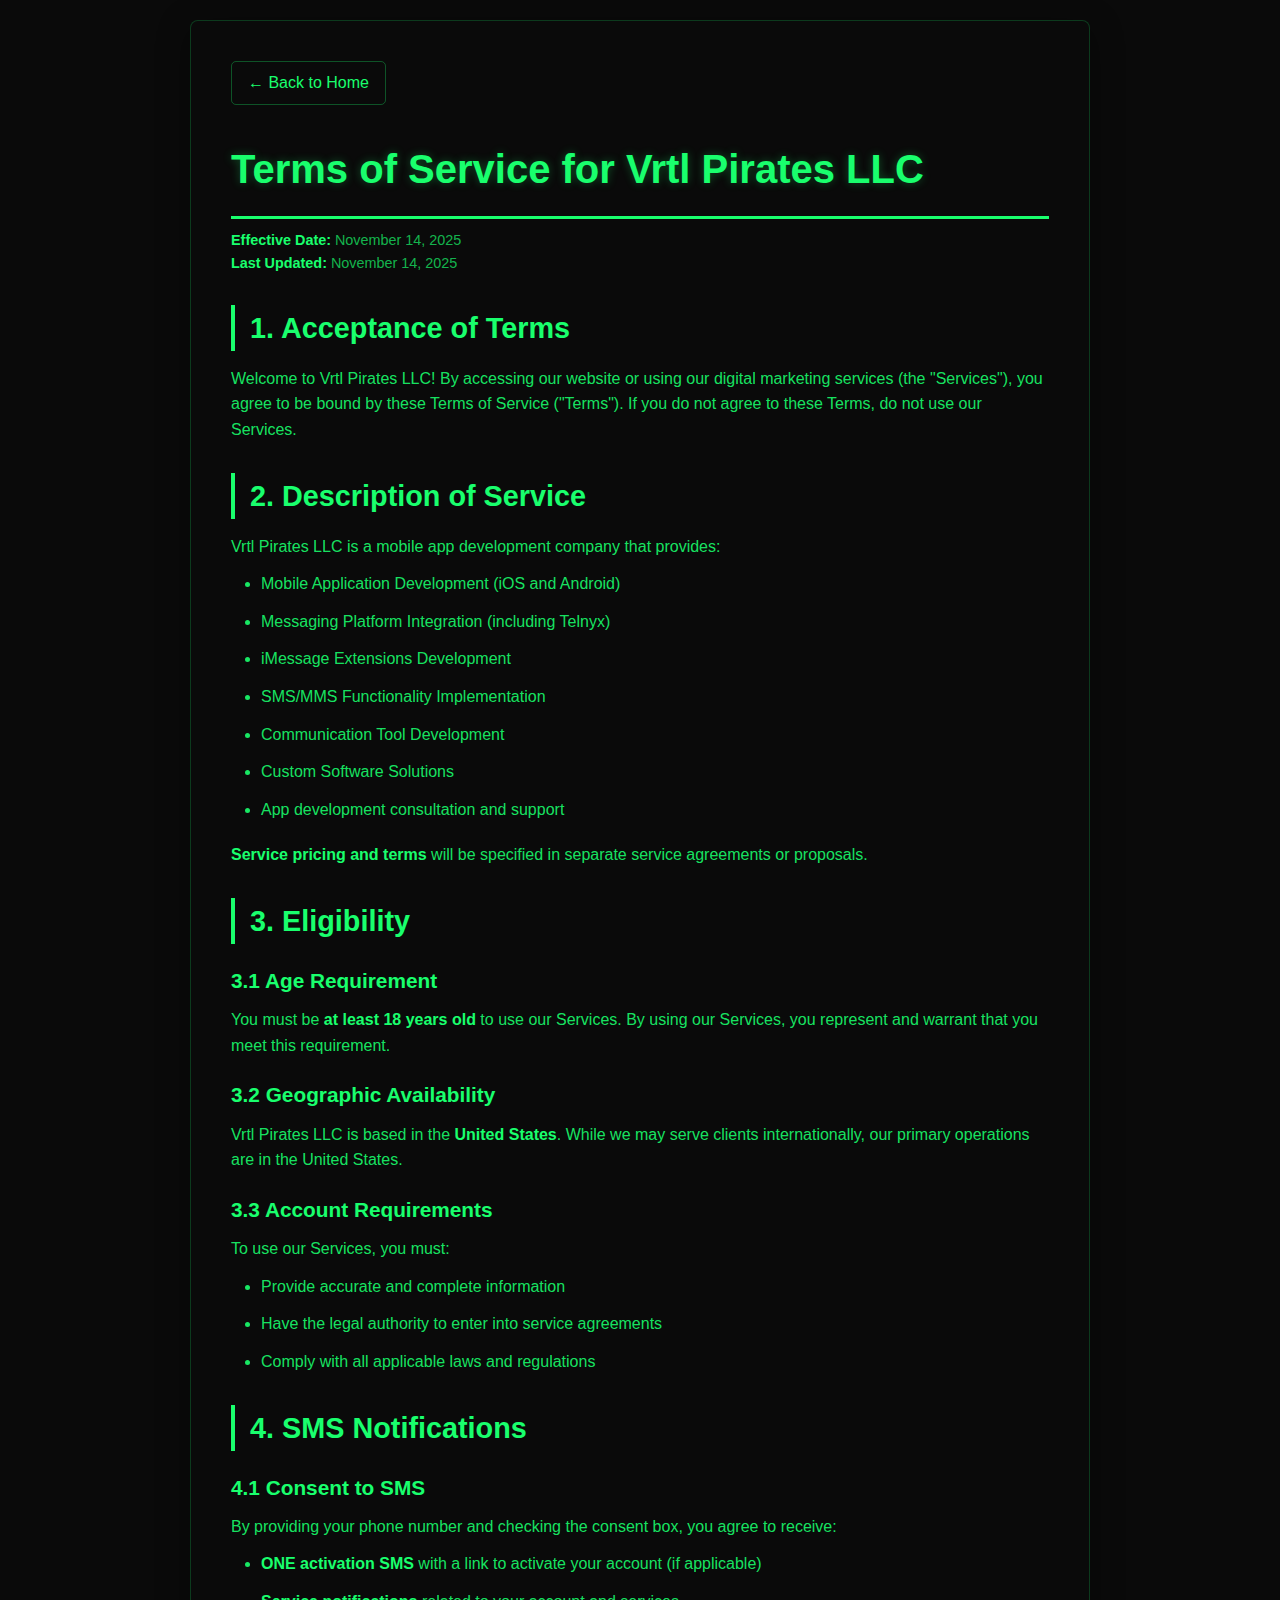
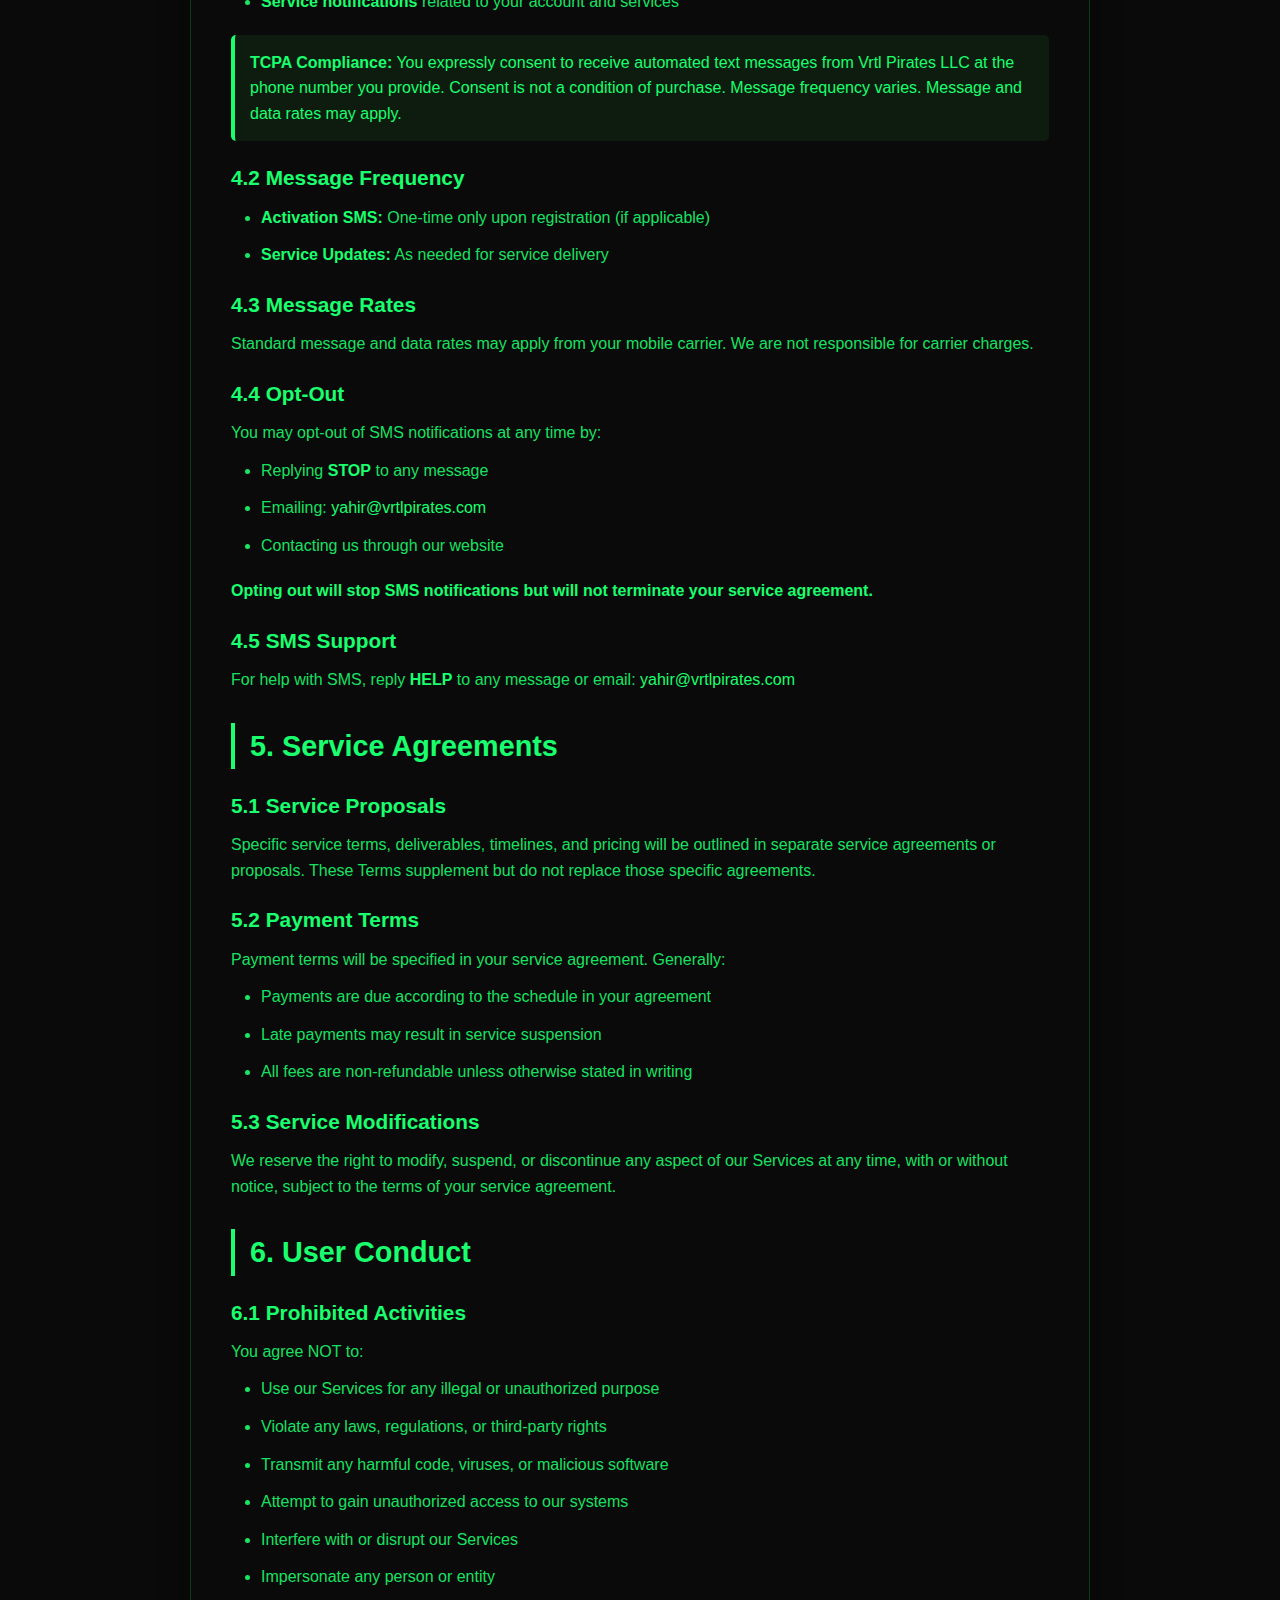
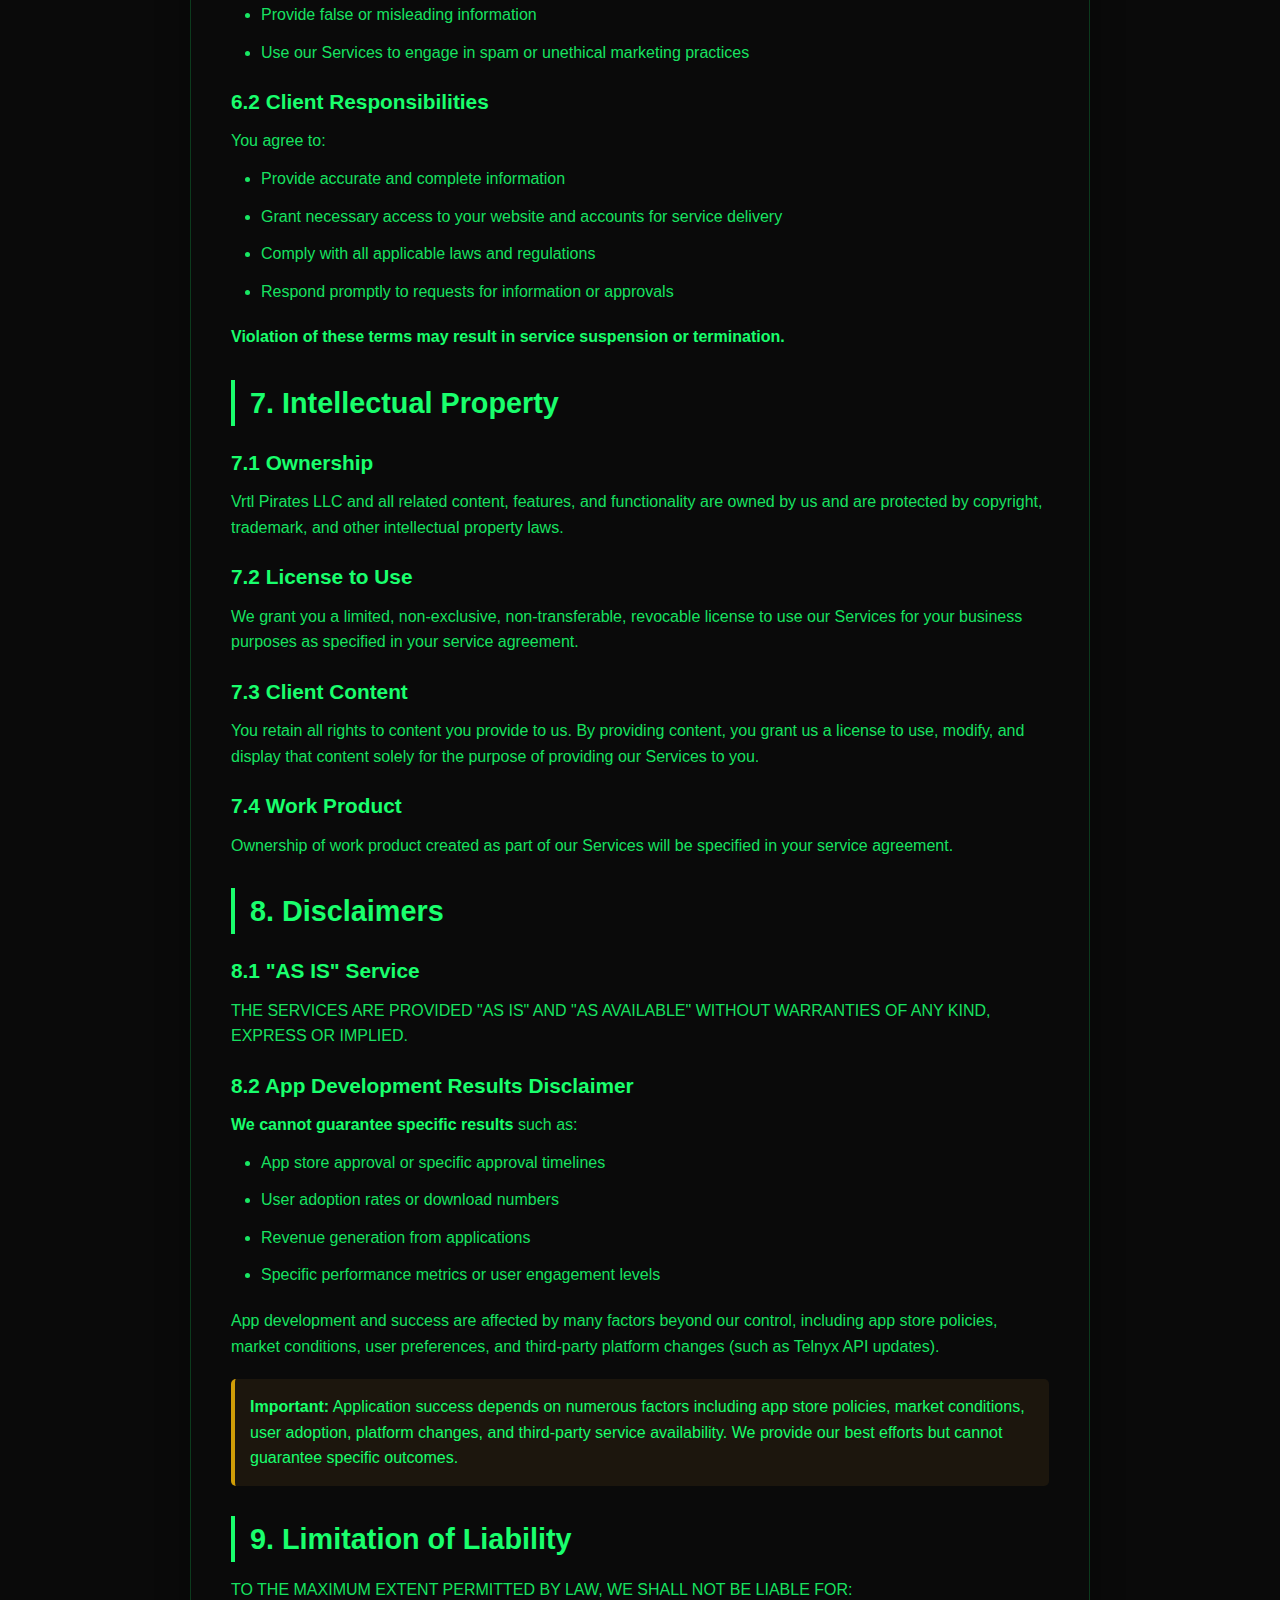
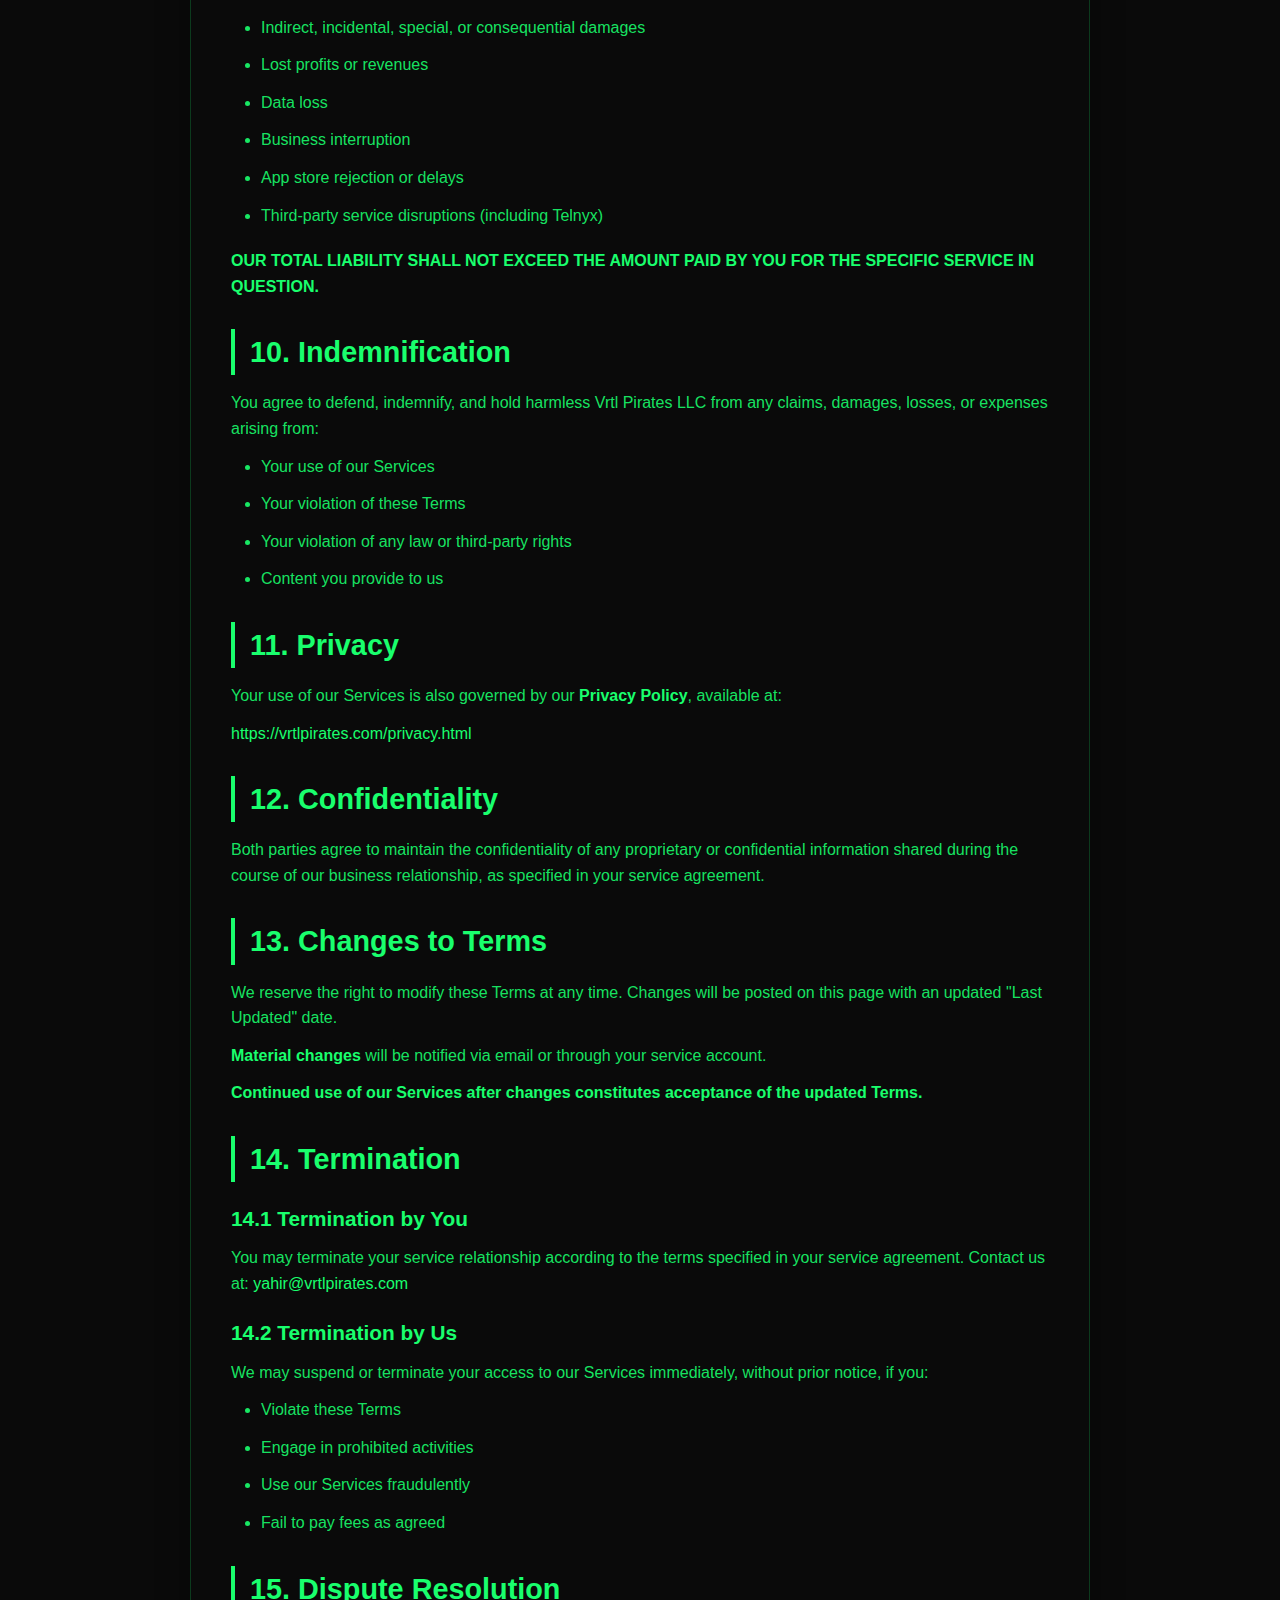
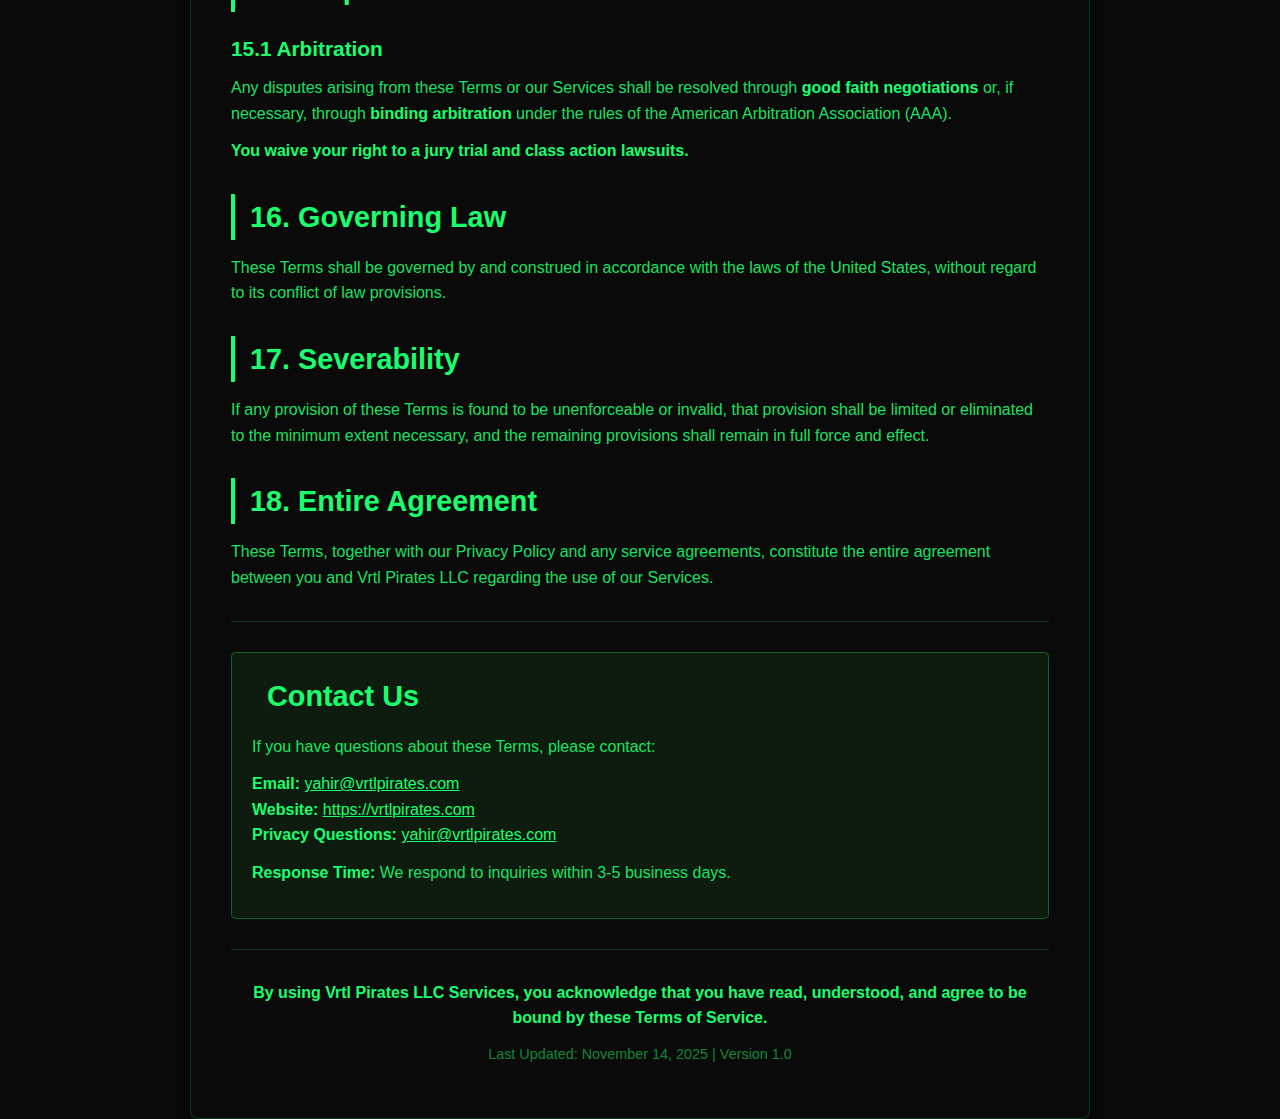
<file: terms.html>
<!DOCTYPE html>
<html lang="en">
<head>
    <meta charset="UTF-8">
    <meta name="viewport" content="width=device-width, initial-scale=1.0">
    <meta name="description" content="Vrtl Pirates LLC Terms of Service - Mobile app development company terms including service agreements, SMS messaging, and user responsibilities.">
  <title>Terms of Service - Vrtl Pirates LLC</title>
  <link rel="stylesheet" href="/styles.css" />
  <style>
        * {
            margin: 0;
            padding: 0;
            box-sizing: border-box;
        }

    body {
            font-family: -apple-system, BlinkMacSystemFont, 'Segoe UI', Roboto, 'Helvetica Neue', Arial, sans-serif;
            line-height: 1.6;
            color: var(--accent);
      background: var(--bg);
            padding: 20px;
      min-height: 100vh;
    }

        .container {
      max-width: 900px;
      margin: 0 auto;
      background: rgba(10, 10, 10, 0.9);
            padding: 40px;
            border-radius: 8px;
      border: 1px solid rgba(25, 255, 109, 0.2);
      box-shadow: 0 8px 32px rgba(0, 0, 0, 0.4);
    }

    h1 {
            font-size: 2.5em;
      color: var(--accent);
            margin-bottom: 10px;
            border-bottom: 3px solid var(--accent);
            padding-bottom: 15px;
      text-shadow: 0 0 10px rgba(25, 255, 109, 0.3);
    }

        .meta {
            color: rgba(25, 255, 109, 0.7);
            font-size: 0.9em;
            margin-bottom: 30px;
        }

        h2 {
            font-size: 1.8em;
      color: var(--accent);
            margin-top: 30px;
            margin-bottom: 15px;
            border-left: 4px solid var(--accent);
            padding-left: 15px;
        }

        h3 {
            font-size: 1.3em;
      color: var(--accent);
            margin-top: 20px;
            margin-bottom: 10px;
    }

        p, li {
            margin-bottom: 12px;
      color: rgba(25, 255, 109, 0.9);
        }

        ul {
            margin-left: 30px;
            margin-bottom: 20px;
        }

        strong {
            color: var(--accent);
        }

        .highlight {
            background-color: rgba(15, 40, 18, 0.6);
            padding: 15px;
            border-left: 4px solid var(--accent);
            margin: 20px 0;
            border-radius: 5px;
        }

        .warning {
            background-color: rgba(40, 30, 15, 0.6);
            padding: 15px;
            border-left: 4px solid rgba(255, 193, 7, 0.8);
            margin: 20px 0;
            border-radius: 5px;
        }

        .contact-info {
            background-color: rgba(15, 40, 18, 0.6);
            color: var(--accent);
            padding: 20px;
            border-radius: 5px;
            margin-top: 30px;
            border: 1px solid rgba(25, 255, 109, 0.3);
        }

        .contact-info a {
            color: var(--accent);
            text-decoration: underline;
        }

        .contact-info a:hover {
            opacity: 0.8;
        }

        hr {
            border: none;
            border-top: 1px solid rgba(25, 255, 109, 0.2);
            margin: 30px 0;
        }

    .back-link {
      display: inline-block;
      margin-bottom: 2rem;
      color: var(--accent);
      text-decoration: none;
      padding: 0.5rem 1rem;
      border: 1px solid rgba(25, 255, 109, 0.3);
      border-radius: 5px;
      transition: all 0.3s ease;
    }

    .back-link:hover {
      background: rgba(25, 255, 109, 0.1);
      border-color: var(--accent);
    }

    a {
      color: var(--accent);
      text-decoration: none;
    }

    a:hover {
      text-decoration: underline;
    }

        @media (max-width: 768px) {
            .container {
                padding: 20px;
            }

            h1 {
                font-size: 2em;
            }

            h2 {
                font-size: 1.5em;
            }
        }
  </style>
</head>
<body>
    <div class="container">
    <a href="/" class="back-link">← Back to Home</a>
    
        <h1>Terms of Service for Vrtl Pirates LLC</h1>
    
        <div class="meta">
            <strong>Effective Date:</strong> November 14, 2025<br>
            <strong>Last Updated:</strong> November 14, 2025
        </div>
    
    <h2>1. Acceptance of Terms</h2>
        <p>Welcome to Vrtl Pirates LLC! By accessing our website or using our digital marketing services (the "Services"), you agree to be bound by these Terms of Service ("Terms"). If you do not agree to these Terms, do not use our Services.</p>
    
        <h2>2. Description of Service</h2>
        <p>Vrtl Pirates LLC is a mobile app development company that provides:</p>
    <ul>
            <li>Mobile Application Development (iOS and Android)</li>
            <li>Messaging Platform Integration (including Telnyx)</li>
      <li>iMessage Extensions Development</li>
      <li>SMS/MMS Functionality Implementation</li>
      <li>Communication Tool Development</li>
      <li>Custom Software Solutions</li>
            <li>App development consultation and support</li>
        </ul>
        <p><strong>Service pricing and terms</strong> will be specified in separate service agreements or proposals.</p>

        <h2>3. Eligibility</h2>

        <h3>3.1 Age Requirement</h3>
        <p>You must be <strong>at least 18 years old</strong> to use our Services. By using our Services, you represent and warrant that you meet this requirement.</p>

        <h3>3.2 Geographic Availability</h3>
        <p>Vrtl Pirates LLC is based in the <strong>United States</strong>. While we may serve clients internationally, our primary operations are in the United States.</p>

        <h3>3.3 Account Requirements</h3>
        <p>To use our Services, you must:</p>
        <ul>
            <li>Provide accurate and complete information</li>
            <li>Have the legal authority to enter into service agreements</li>
            <li>Comply with all applicable laws and regulations</li>
    </ul>
    
        <h2>4. SMS Notifications</h2>

        <h3>4.1 Consent to SMS</h3>
        <p>By providing your phone number and checking the consent box, you agree to receive:</p>
        <ul>
            <li><strong>ONE activation SMS</strong> with a link to activate your account (if applicable)</li>
            <li><strong>Service notifications</strong> related to your account and services</li>
    </ul>
    
        <div class="highlight">
            <strong>TCPA Compliance:</strong> You expressly consent to receive automated text messages from Vrtl Pirates LLC at the phone number you provide. Consent is not a condition of purchase. Message frequency varies. Message and data rates may apply.
        </div>

        <h3>4.2 Message Frequency</h3>
        <ul>
            <li><strong>Activation SMS:</strong> One-time only upon registration (if applicable)</li>
            <li><strong>Service Updates:</strong> As needed for service delivery</li>
    </ul>
    
        <h3>4.3 Message Rates</h3>
        <p>Standard message and data rates may apply from your mobile carrier. We are not responsible for carrier charges.</p>

        <h3>4.4 Opt-Out</h3>
        <p>You may opt-out of SMS notifications at any time by:</p>
        <ul>
            <li>Replying <strong>STOP</strong> to any message</li>
            <li>Emailing: <a href="mailto:yahir@vrtlpirates.com">yahir@vrtlpirates.com</a></li>
            <li>Contacting us through our website</li>
        </ul>
        <p><strong>Opting out will stop SMS notifications but will not terminate your service agreement.</strong></p>

        <h3>4.5 SMS Support</h3>
        <p>For help with SMS, reply <strong>HELP</strong> to any message or email: <a href="mailto:yahir@vrtlpirates.com">yahir@vrtlpirates.com</a></p>

        <h2>5. Service Agreements</h2>

        <h3>5.1 Service Proposals</h3>
    <p>Specific service terms, deliverables, timelines, and pricing will be outlined in separate service agreements or proposals. These Terms supplement but do not replace those specific agreements.</p>
    
        <h3>5.2 Payment Terms</h3>
    <p>Payment terms will be specified in your service agreement. Generally:</p>
    <ul>
      <li>Payments are due according to the schedule in your agreement</li>
      <li>Late payments may result in service suspension</li>
      <li>All fees are non-refundable unless otherwise stated in writing</li>
    </ul>
    
        <h3>5.3 Service Modifications</h3>
        <p>We reserve the right to modify, suspend, or discontinue any aspect of our Services at any time, with or without notice, subject to the terms of your service agreement.</p>

        <h2>6. User Conduct</h2>

        <h3>6.1 Prohibited Activities</h3>
        <p>You agree NOT to:</p>
        <ul>
            <li>Use our Services for any illegal or unauthorized purpose</li>
            <li>Violate any laws, regulations, or third-party rights</li>
            <li>Transmit any harmful code, viruses, or malicious software</li>
            <li>Attempt to gain unauthorized access to our systems</li>
            <li>Interfere with or disrupt our Services</li>
            <li>Impersonate any person or entity</li>
            <li>Provide false or misleading information</li>
            <li>Use our Services to engage in spam or unethical marketing practices</li>
        </ul>

        <h3>6.2 Client Responsibilities</h3>
        <p>You agree to:</p>
        <ul>
            <li>Provide accurate and complete information</li>
            <li>Grant necessary access to your website and accounts for service delivery</li>
            <li>Comply with all applicable laws and regulations</li>
            <li>Respond promptly to requests for information or approvals</li>
    </ul>
    
        <p><strong>Violation of these terms may result in service suspension or termination.</strong></p>

        <h2>7. Intellectual Property</h2>

        <h3>7.1 Ownership</h3>
        <p>Vrtl Pirates LLC and all related content, features, and functionality are owned by us and are protected by copyright, trademark, and other intellectual property laws.</p>

        <h3>7.2 License to Use</h3>
        <p>We grant you a limited, non-exclusive, non-transferable, revocable license to use our Services for your business purposes as specified in your service agreement.</p>

        <h3>7.3 Client Content</h3>
        <p>You retain all rights to content you provide to us. By providing content, you grant us a license to use, modify, and display that content solely for the purpose of providing our Services to you.</p>

        <h3>7.4 Work Product</h3>
        <p>Ownership of work product created as part of our Services will be specified in your service agreement.</p>

        <h2>8. Disclaimers</h2>

        <h3>8.1 "AS IS" Service</h3>
        <p>THE SERVICES ARE PROVIDED "AS IS" AND "AS AVAILABLE" WITHOUT WARRANTIES OF ANY KIND, EXPRESS OR IMPLIED.</p>

        <h3>8.2 App Development Results Disclaimer</h3>
        <p><strong>We cannot guarantee specific results</strong> such as:</p>
        <ul>
            <li>App store approval or specific approval timelines</li>
            <li>User adoption rates or download numbers</li>
            <li>Revenue generation from applications</li>
            <li>Specific performance metrics or user engagement levels</li>
        </ul>
        <p>App development and success are affected by many factors beyond our control, including app store policies, market conditions, user preferences, and third-party platform changes (such as Telnyx API updates).</p>

        <div class="warning">
            <strong>Important:</strong> Application success depends on numerous factors including app store policies, market conditions, user adoption, platform changes, and third-party service availability. We provide our best efforts but cannot guarantee specific outcomes.
        </div>

        <h2>9. Limitation of Liability</h2>
        <p>TO THE MAXIMUM EXTENT PERMITTED BY LAW, WE SHALL NOT BE LIABLE FOR:</p>
        <ul>
            <li>Indirect, incidental, special, or consequential damages</li>
            <li>Lost profits or revenues</li>
            <li>Data loss</li>
            <li>Business interruption</li>
            <li>App store rejection or delays</li>
            <li>Third-party service disruptions (including Telnyx)</li>
        </ul>
        <p><strong>OUR TOTAL LIABILITY SHALL NOT EXCEED THE AMOUNT PAID BY YOU FOR THE SPECIFIC SERVICE IN QUESTION.</strong></p>

        <h2>10. Indemnification</h2>
        <p>You agree to defend, indemnify, and hold harmless Vrtl Pirates LLC from any claims, damages, losses, or expenses arising from:</p>
        <ul>
            <li>Your use of our Services</li>
            <li>Your violation of these Terms</li>
            <li>Your violation of any law or third-party rights</li>
            <li>Content you provide to us</li>
        </ul>

        <h2>11. Privacy</h2>
        <p>Your use of our Services is also governed by our <strong>Privacy Policy</strong>, available at:</p>
        <p><a href="https://vrtlpirates.com/privacy.html" target="_blank">https://vrtlpirates.com/privacy.html</a></p>

        <h2>12. Confidentiality</h2>
        <p>Both parties agree to maintain the confidentiality of any proprietary or confidential information shared during the course of our business relationship, as specified in your service agreement.</p>

        <h2>13. Changes to Terms</h2>
        <p>We reserve the right to modify these Terms at any time. Changes will be posted on this page with an updated "Last Updated" date.</p>
        <p><strong>Material changes</strong> will be notified via email or through your service account.</p>
        <p><strong>Continued use of our Services after changes constitutes acceptance of the updated Terms.</strong></p>

        <h2>14. Termination</h2>

        <h3>14.1 Termination by You</h3>
        <p>You may terminate your service relationship according to the terms specified in your service agreement. Contact us at: <a href="mailto:yahir@vrtlpirates.com">yahir@vrtlpirates.com</a></p>

        <h3>14.2 Termination by Us</h3>
        <p>We may suspend or terminate your access to our Services immediately, without prior notice, if you:</p>
        <ul>
            <li>Violate these Terms</li>
            <li>Engage in prohibited activities</li>
            <li>Use our Services fraudulently</li>
            <li>Fail to pay fees as agreed</li>
        </ul>

        <h2>15. Dispute Resolution</h2>

        <h3>15.1 Arbitration</h3>
        <p>Any disputes arising from these Terms or our Services shall be resolved through <strong>good faith negotiations</strong> or, if necessary, through <strong>binding arbitration</strong> under the rules of the American Arbitration Association (AAA).</p>
        <p><strong>You waive your right to a jury trial and class action lawsuits.</strong></p>

        <h2>16. Governing Law</h2>
        <p>These Terms shall be governed by and construed in accordance with the laws of the United States, without regard to its conflict of law provisions.</p>

        <h2>17. Severability</h2>
    <p>If any provision of these Terms is found to be unenforceable or invalid, that provision shall be limited or eliminated to the minimum extent necessary, and the remaining provisions shall remain in full force and effect.</p>
    
        <h2>18. Entire Agreement</h2>
        <p>These Terms, together with our Privacy Policy and any service agreements, constitute the entire agreement between you and Vrtl Pirates LLC regarding the use of our Services.</p>

        <hr>

        <div class="contact-info">
            <h2 style="color: var(--accent); border: none; margin-top: 0;">Contact Us</h2>
            <p>If you have questions about these Terms, please contact:</p>
            <p>
                <strong>Email:</strong> <a href="mailto:yahir@vrtlpirates.com">yahir@vrtlpirates.com</a><br>
                <strong>Website:</strong> <a href="https://vrtlpirates.com">https://vrtlpirates.com</a><br>
                <strong>Privacy Questions:</strong> <a href="mailto:yahir@vrtlpirates.com">yahir@vrtlpirates.com</a>
            </p>
            <p><strong>Response Time:</strong> We respond to inquiries within 3-5 business days.</p>
        </div>

        <hr>

        <p style="text-align: center; color: rgba(25, 255, 109, 0.7); margin-top: 30px;">
            <strong>By using Vrtl Pirates LLC Services, you acknowledge that you have read, understood, and agree to be bound by these Terms of Service.</strong>
        </p>

        <p style="text-align: center; color: rgba(25, 255, 109, 0.5); font-size: 0.9em;">
            Last Updated: November 14, 2025 | Version 1.0
    </p>
  </div>
</body>
</html>
</file>
<file: styles.css>
:root {
  --bg: #0a0a0a;
  --sea: #0f2812;
  --sea2: #143818;
  --foam: #1f6a28;
  --accent: #19ff6d;
}

* { box-sizing: border-box; }
html, body { height: 100%; }
body {
  margin: 0;
  background: var(--bg);
  color: var(--accent);
  font-family: ui-sans-serif, system-ui, -apple-system, Segoe UI, Roboto, "Helvetica Neue", Arial, "Apple Color Emoji", "Segoe UI Emoji";
  overflow: hidden;
}

.scene {
  position: relative;
  width: 100vw;
  height: 100dvh;
  overflow: hidden;
  isolation: isolate;
}

/* Contact CTA Button */
.contact-cta {
  position: fixed;
  top: 2rem;
  right: 2rem;
  z-index: 100;
  display: flex;
  align-items: center;
  gap: 0.5rem;
  padding: 0.875rem 1.5rem;
  background: linear-gradient(135deg, var(--accent) 0%, #0f8a3a 100%);
  border: none;
  border-radius: 50px;
  color: #0a0a0a;
  font-size: 1rem;
  font-weight: 600;
  font-family: inherit;
  cursor: pointer;
  transition: all 0.3s ease;
  box-shadow: 0 4px 15px rgba(25, 255, 109, 0.3);
}

.contact-cta:hover {
  transform: translateY(-2px);
  box-shadow: 0 6px 20px rgba(25, 255, 109, 0.4);
}

.cta-icon {
  font-size: 1.2rem;
}

.cta-text {
  letter-spacing: 0.02em;
}

/* Contact Modal */
.contact-modal {
  position: fixed;
  top: 0;
  left: 0;
  right: 0;
  bottom: 0;
  z-index: 1000;
  display: flex;
  align-items: center;
  justify-content: center;
  animation: fadeIn 0.3s ease-out;
}

.contact-backdrop {
  position: absolute;
  top: 0;
  left: 0;
  right: 0;
  bottom: 0;
  background: rgba(0, 0, 0, 0.8);
  backdrop-filter: blur(4px);
}

.contact-section {
  position: relative;
  z-index: 1001;
  width: min(90vw, 500px);
  max-height: 85vh;
  overflow-y: auto;
  backdrop-filter: blur(12px);
  background: rgba(10, 10, 10, 0.95);
  border: 1px solid rgba(25, 255, 109, 0.3);
  border-radius: 12px;
  padding: 2.5rem;
  box-shadow: 
    0 8px 32px rgba(0, 0, 0, 0.6),
    0 0 30px rgba(25, 255, 109, 0.15);
}

.close-modal {
  position: absolute;
  top: 1rem;
  right: 1rem;
  width: 36px;
  height: 36px;
  display: flex;
  align-items: center;
  justify-content: center;
  background: rgba(25, 255, 109, 0.1);
  border: 1px solid rgba(25, 255, 109, 0.3);
  border-radius: 50%;
  color: var(--accent);
  font-size: 1.5rem;
  cursor: pointer;
  transition: all 0.3s ease;
  line-height: 1;
}

.close-modal:hover {
  background: rgba(25, 255, 109, 0.2);
  transform: rotate(90deg);
}

.contact-container {
  text-align: center;
}

.contact-title {
  margin: 0 0 0.5rem 0;
  font-size: 1.8rem;
  font-weight: 600;
  color: var(--accent);
  letter-spacing: 0.05em;
  text-shadow: 0 0 10px rgba(25, 255, 109, 0.3);
}

.contact-subtitle {
  margin: 0 0 1.5rem 0;
  font-size: 0.95rem;
  color: rgba(25, 255, 109, 0.8);
  line-height: 1.4;
}

.contact-form {
  display: flex;
  flex-direction: column;
  gap: 1rem;
}

.form-group {
  position: relative;
}

.form-input {
  width: 100%;
  padding: 0.875rem 1rem;
  background: rgba(15, 40, 18, 0.6);
  border: 1px solid rgba(25, 255, 109, 0.3);
  border-radius: 8px;
  color: var(--accent);
  font-size: 0.95rem;
  font-family: inherit;
  transition: all 0.3s ease;
  outline: none;
}

.form-input::placeholder {
  color: rgba(25, 255, 109, 0.5);
}

.form-input:focus {
  border-color: var(--accent);
  box-shadow: 
    0 0 0 2px rgba(25, 255, 109, 0.2),
    0 0 15px rgba(25, 255, 109, 0.15);
  background: rgba(15, 40, 18, 0.8);
}

.form-textarea {
  min-height: 100px;
  resize: vertical;
  font-family: inherit;
}

.form-submit {
  padding: 1rem 2rem;
  background: linear-gradient(135deg, var(--accent) 0%, #0f8a3a 100%);
  border: none;
  border-radius: 8px;
  color: #0a0a0a;
  font-size: 1rem;
  font-weight: 600;
  font-family: inherit;
  cursor: pointer;
  transition: all 0.3s ease;
  letter-spacing: 0.05em;
  margin-top: 0.5rem;
  box-shadow: 0 4px 15px rgba(25, 255, 109, 0.2);
}

.form-submit:hover {
  transform: translateY(-2px);
  box-shadow: 0 6px 20px rgba(25, 255, 109, 0.3);
  background: linear-gradient(135deg, #20ff74 0%, #12a043 100%);
}

.form-submit:active {
  transform: translateY(0);
  box-shadow: 0 2px 10px rgba(25, 255, 109, 0.2);
}

/* Success Message Styles */
.contact-success-view {
  text-align: center;
  animation: fadeIn 0.5s ease-out;
}

.success-icon {
  font-size: 3rem;
  margin-bottom: 1rem;
  color: var(--accent);
  text-shadow: 0 0 15px rgba(25, 255, 109, 0.4);
}

.success-title {
  margin: 0 0 0.5rem 0;
  font-size: 1.8rem;
  font-weight: 600;
  color: var(--accent);
  letter-spacing: 0.05em;
  text-shadow: 0 0 10px rgba(25, 255, 109, 0.3);
}

.success-subtitle {
  margin: 0 0 1.5rem 0;
  font-size: 0.95rem;
  color: rgba(25, 255, 109, 0.8);
  line-height: 1.4;
}

.success-back-btn {
  padding: 0.75rem 1.5rem;
  background: rgba(25, 255, 109, 0.1);
  border: 1px solid rgba(25, 255, 109, 0.3);
  border-radius: 8px;
  color: var(--accent);
  font-size: 0.9rem;
  font-family: inherit;
  cursor: pointer;
  transition: all 0.3s ease;
  letter-spacing: 0.05em;
}

.success-back-btn:hover {
  background: rgba(25, 255, 109, 0.2);
  border-color: var(--accent);
  transform: translateY(-1px);
}

/* Loading State */
.btn-loading {
  opacity: 0.8;
}

.form-submit:disabled {
  opacity: 0.7;
  cursor: not-allowed;
  transform: none !important;
}

.form-submit:disabled:hover {
  transform: none !important;
  box-shadow: 0 4px 15px rgba(25, 255, 109, 0.2);
}

/* Animations */
@keyframes fadeIn {
  from {
    opacity: 0;
    transform: translateY(20px);
  }
  to {
    opacity: 1;
    transform: translateY(0);
  }
}

/* Business Information Section */
.business-info {
  position: absolute;
  bottom: 50px;
  left: 50%;
  transform: translateX(-50%);
  z-index: 5;
  width: min(90vw, 600px);
  backdrop-filter: blur(8px);
  background: rgba(10, 10, 10, 0.9);
  border: 1px solid rgba(25, 255, 109, 0.3);
  border-radius: 10px;
  padding: 1.5rem;
  box-shadow: 0 4px 20px rgba(0, 0, 0, 0.4);
}

.info-content {
  text-align: center;
}

.info-title {
  margin: 0 0 0.25rem 0;
  font-size: 1.5rem;
  font-weight: 600;
  color: var(--accent);
  letter-spacing: 0.05em;
}

.info-subtitle {
  margin: 0 0 1rem 0;
  font-size: 0.9rem;
  color: rgba(25, 255, 109, 0.7);
}

.info-details {
  margin: 1rem 0;
  text-align: left;
  font-size: 0.85rem;
  line-height: 1.6;
}

.info-item {
  margin: 0.5rem 0;
  color: rgba(25, 255, 109, 0.9);
}

.info-item strong {
  color: var(--accent);
}

.info-item a {
  color: var(--accent);
  text-decoration: none;
  transition: opacity 0.3s ease;
}

.info-item a:hover {
  opacity: 0.8;
  text-decoration: underline;
}

.info-links {
  display: flex;
  gap: 1rem;
  justify-content: center;
  flex-wrap: wrap;
  margin-top: 1rem;
  padding-top: 1rem;
  border-top: 1px solid rgba(25, 255, 109, 0.2);
}

.info-link {
  color: var(--accent);
  text-decoration: none;
  font-size: 0.85rem;
  padding: 0.5rem 1rem;
  border: 1px solid rgba(25, 255, 109, 0.3);
  border-radius: 5px;
  transition: all 0.3s ease;
}

.info-link:hover {
  background: rgba(25, 255, 109, 0.1);
  border-color: var(--accent);
}

@media (max-width: 768px) {
  .business-info {
    bottom: 35px;
    width: 95vw;
    padding: 1rem;
  }
  
  .info-title {
    font-size: 1.2rem;
  }
  
  .info-subtitle {
    font-size: 0.8rem;
  }
  
  .info-details {
    font-size: 0.75rem;
  }
  
  .info-links {
    gap: 0.5rem;
  }
  
  .info-link {
    font-size: 0.7rem;
    padding: 0.35rem 0.7rem;
  }
}

.notice {
  position: absolute;
  left: 0; right: 0; bottom: 8px;
  text-align: center;
  font-size: 14px;
  letter-spacing: 0.12em;
  color: #36ff90;
  opacity: 0.7;
}

.ocean {
  position: absolute;
  left: 0; right: 0; bottom: 0;
  height: 50%;
  background: linear-gradient(to top, var(--sea) 0%, transparent 100%);
}

.wave {
  position: absolute;
  left: -50%;
  right: -50%;
  bottom: 0;
  height: 60%;
  background-repeat: repeat-x;
  background-size: 160px 32px;
  opacity: 0.9;
}

.wave-back {
  bottom: 8%;
  height: 52%;
  background-image:
    radial-gradient(12px 6px at 20px 10px, var(--foam) 35%, transparent 36%),
    radial-gradient(12px 6px at 100px 12px, var(--sea2) 35%, transparent 36%),
    radial-gradient(12px 6px at 60px 8px, var(--foam) 35%, transparent 36%);
  animation: drift-back 28s linear infinite;
  filter: blur(0.3px);
}

.wave-front {
  bottom: 0;
  background-image:
    radial-gradient(14px 7px at 30px 12px, var(--foam) 38%, transparent 39%),
    radial-gradient(14px 7px at 110px 14px, var(--sea2) 38%, transparent 39%),
    radial-gradient(14px 7px at 70px 10px, var(--foam) 38%, transparent 39%);
  animation: drift-front 16s linear infinite;
}

.ship {
  position: absolute;
  width: min(640px, 60vw);
  max-width: 90%;
  bottom: 24%;
  left: -40%;
  transform-origin: 50% 80%;
  filter: drop-shadow(0 6px 12px rgba(25, 255, 109, 0.15));
  animation:
    sail 42s linear infinite,
    bob 3.6s ease-in-out infinite;
  user-select: none;
  pointer-events: none;
}

/* Animations */
@keyframes drift-front {
  0% { transform: translateX(0); }
  100% { transform: translateX(-160px); }
}
@keyframes drift-back {
  0% { transform: translateX(0); }
  100% { transform: translateX(160px); }
}
@keyframes bob {
  0%, 100% { transform: translateY(0) rotate(-0.6deg); }
  50% { transform: translateY(6px) rotate(0.6deg); }
}
@keyframes sail {
  0% { left: -45%; }
  100% { left: 120%; }
}

/* Mobile Responsiveness */
@media (max-width: 768px) {
  .contact-cta {
    top: 1rem;
    right: 1rem;
    padding: 0.75rem 1.25rem;
    font-size: 0.9rem;
  }
  
  .cta-icon {
    font-size: 1rem;
  }
  
  .contact-section {
    width: 95vw;
    padding: 2rem 1.5rem;
    max-height: 90vh;
  }
  
  .contact-title {
    font-size: 1.5rem;
  }
  
  .contact-subtitle {
    font-size: 0.9rem;
  }
  
  .form-input {
    padding: 0.75rem;
    font-size: 0.9rem;
  }
  
  .form-submit {
    padding: 0.875rem 1.5rem;
    font-size: 0.95rem;
  }
}

@media (max-width: 480px) {
  .contact-cta {
    padding: 0.65rem 1rem;
    font-size: 0.85rem;
  }
  
  .cta-text {
    display: none;
  }
  
  .cta-icon {
    font-size: 1.3rem;
  }
  
  .contact-section {
    padding: 1.5rem 1.25rem;
    border-radius: 8px;
  }
  
  .contact-title {
    font-size: 1.3rem;
  }
  
  .form-textarea {
    min-height: 80px;
  }
}

/* Reduced motion */
.reduced-motion .wave-back,
.reduced-motion .wave-front,
.reduced-motion .ship { animation: none !important; }

.reduced-motion .form-submit:hover {
  transform: none;
}

/* Accessibility */
.sr-only {
  position: absolute;
  width: 1px; height: 1px;
  padding: 0; margin: -1px; overflow: hidden;
  clip: rect(0, 0, 0, 0); white-space: nowrap; border: 0;
}
</file>
